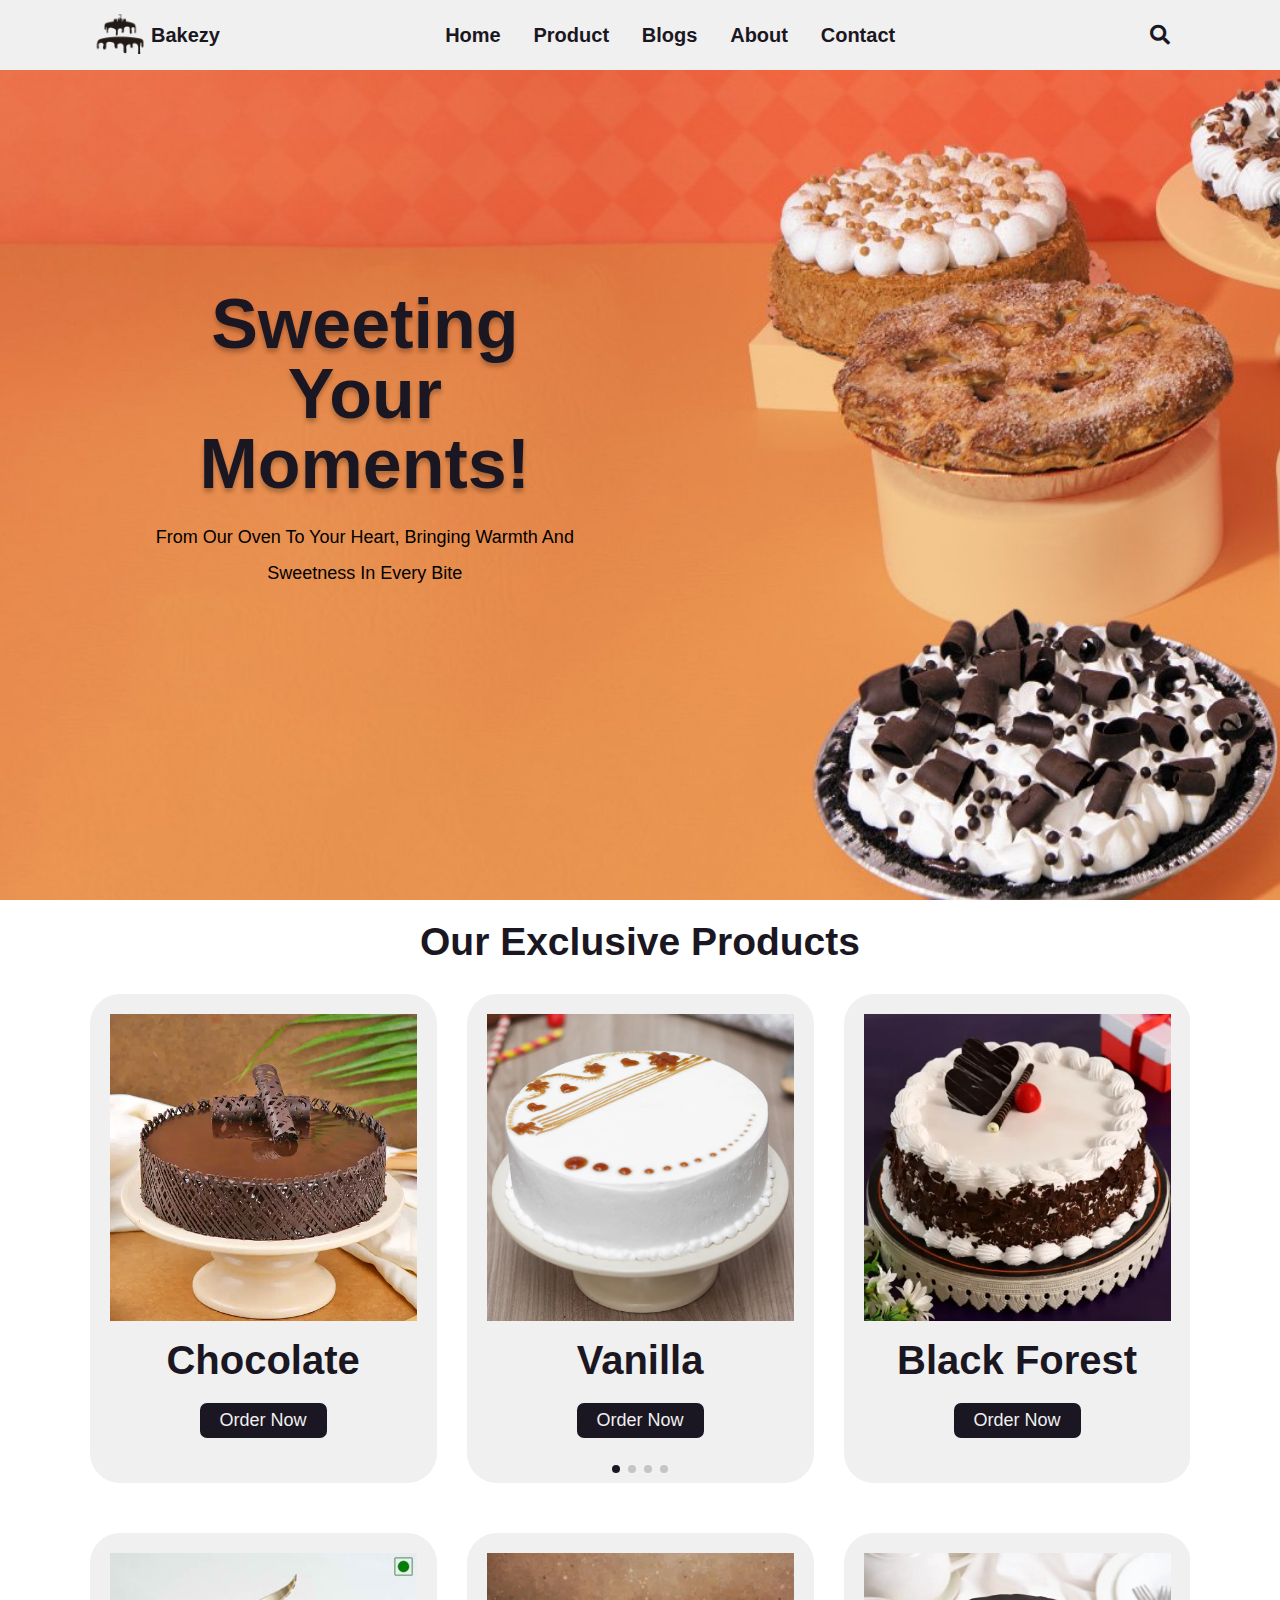
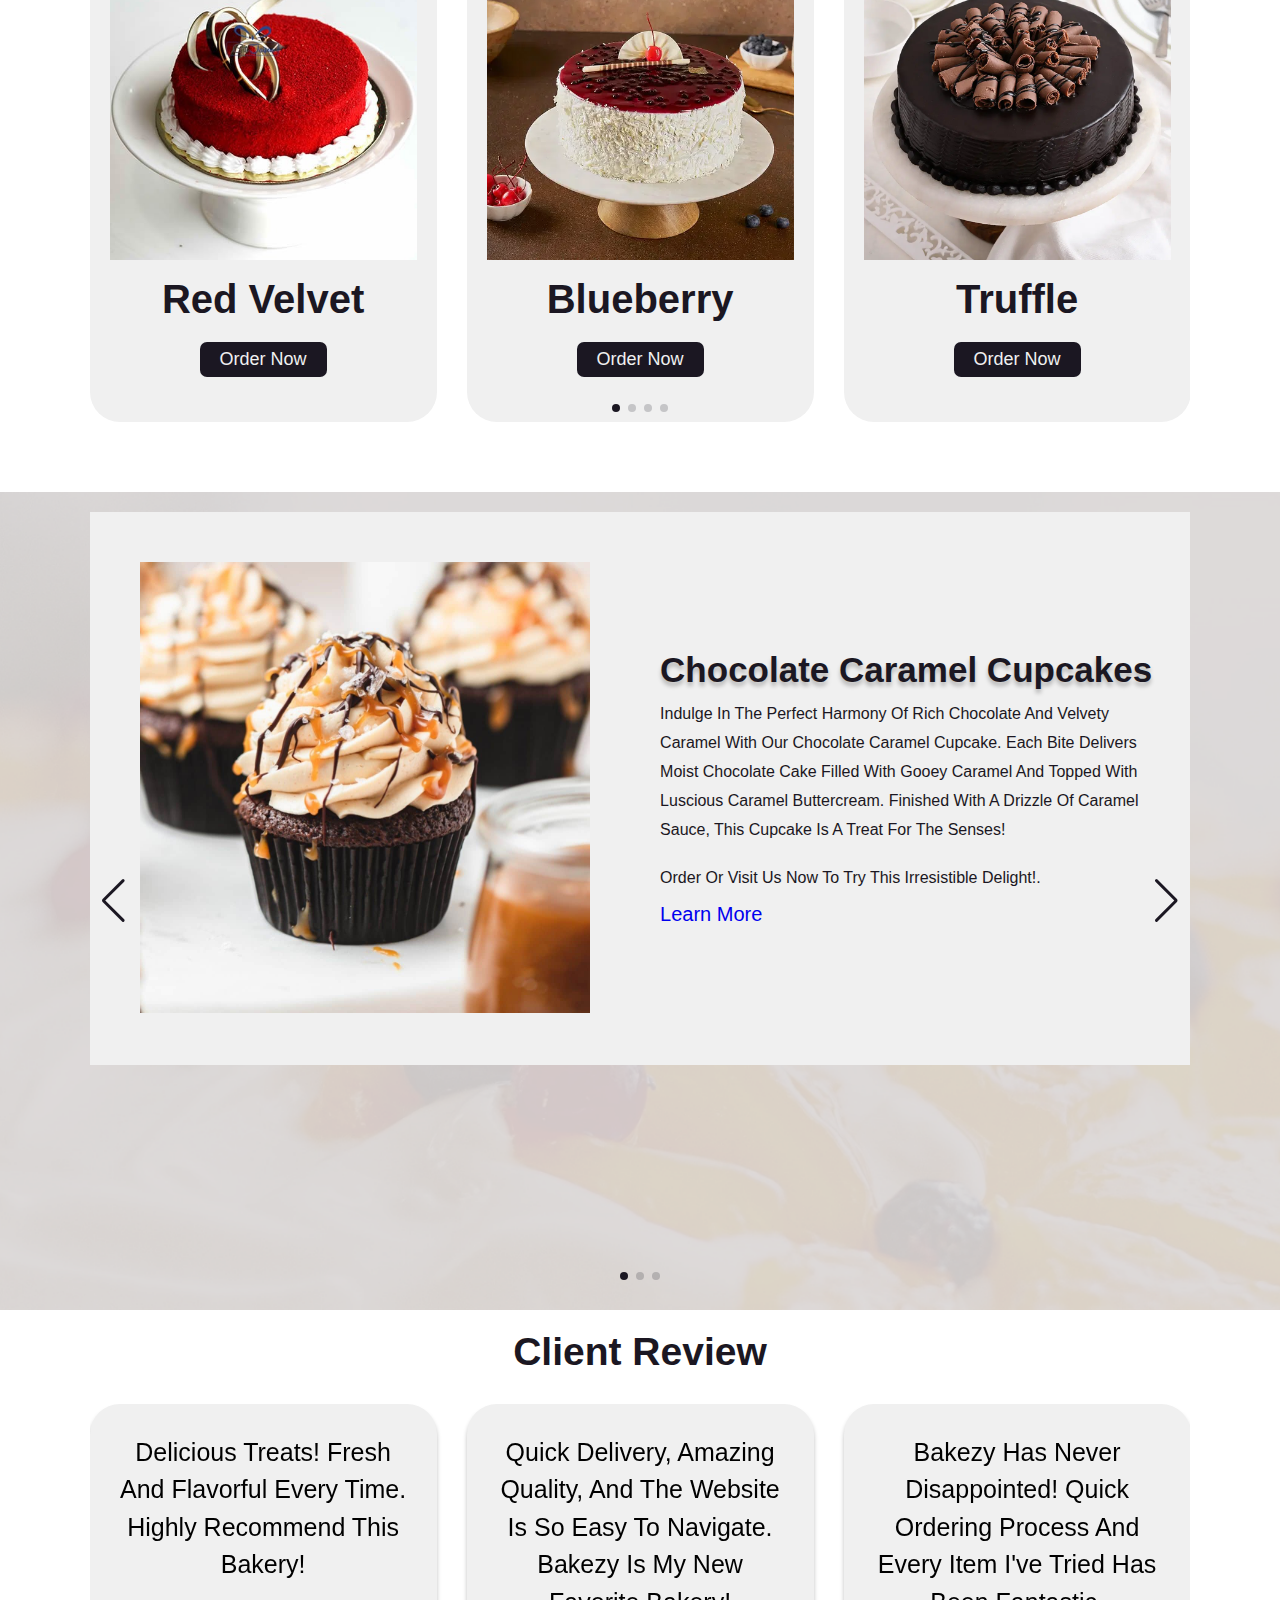
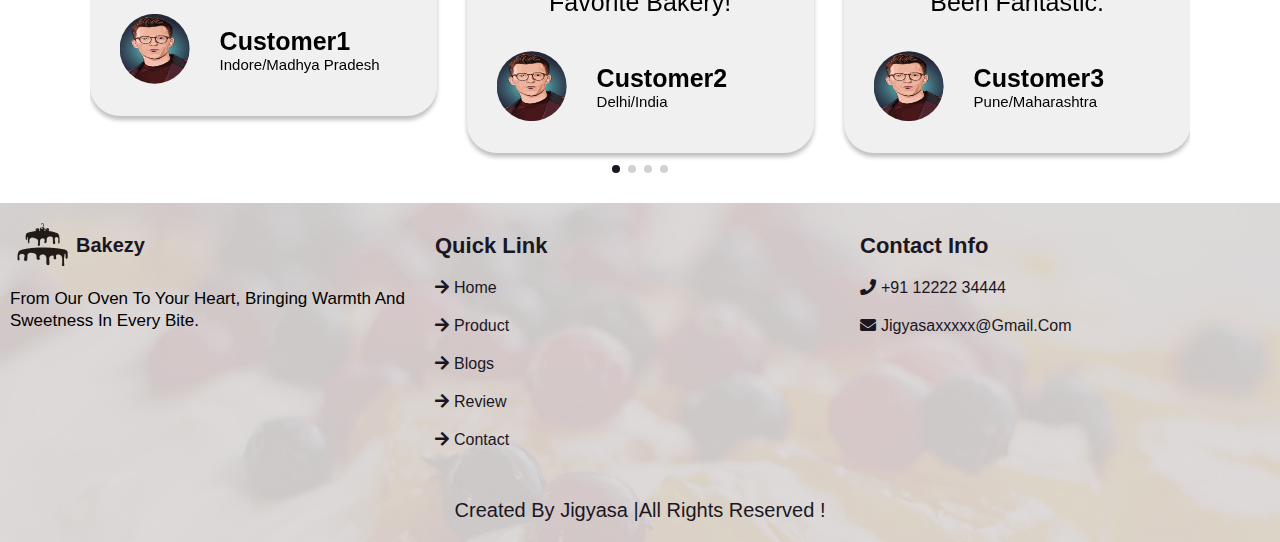
<file: index.html>
<!DOCTYPE html>
<html lang="en">

<head>
    <meta charset="UTF-8">
    <meta http-equiv="X-UA-Compatible" content="IE=edge">
    <meta name="viewport" content="width=device-width, initial-scale=1.0">
    <title>Bakezy</title>

    
    <link rel="stylesheet" href="https://unpkg.com/swiper/swiper-bundle.min.css" />

    
    <link rel="stylesheet" href="https://cdnjs.cloudflare.com/ajax/libs/font-awesome/5.15.4/css/all.min.css">
    
    <link rel="stylesheet" href="style.css">

</head>

<body>

    
    <header class="header">
        <div class="logoContent">
            <a href="#" class="logo"><img src="images/logo.png" alt=""></a>
            <h1 class="logoName">Bakezy </h1>
        </div>

        <nav class="navbar">
            <a href="#home">home</a>
            <a href="product.html">product</a>
            <a href="blog.html">blogs</a>
            <a href="about.html">about</a>
            <a href="contact.html">contact</a>
        </nav>

        <div class="icon">
            <i class="fas fa-search" id="search"></i>
            <i class="fas fa-bars" id="menu-bar"></i>
        </div>

        <div class="search">
            <input type="search" placeholder="search...">
        </div>
    </header>
    

    
    <section class="home" id="home">
        <div class="homeContent">
            <h2>Sweeting your Moments!</h2>
            <p>From our oven to your heart, bringing warmth and sweetness in every bite</p>
            
        </div>
    </section>

    

    
    <section class="product" id="product">
        <div class="heading">
            <h2>Our Exclusive Products</h2>
        </div>
        <div class="swiper product-row">
            <div class="swiper-wrapper">
                <div class="swiper-slide box">
                    <div class="img">
                        <img src="images/chocolate.webp" alt="">
                    </div>
                    <div class="product-content">
                        <h3>Chocolate</h3>
                    
                        </p>
                        <div class="orderNow">
                            <button>Order Now </button>
                        </div>
                    </div>
                </div>
                <div class="swiper-slide box">
                    <div class="img">
                        <img src="images/vanilla.webp" alt="">
                    </div>
                    <div class="product-content">
                        <h3>Vanilla</h3>
                        <p>
                        </p>
                        <div class="orderNow">
                            <button>Order Now </button>
                        </div>
                    </div>
                </div>
                <div class="swiper-slide box">
                    <div class="img">
                        <img src="images/black forest.webp" alt="">
                    </div>
                    <div class="product-content">
                        <h3>Black Forest</h3>
                        <p>
                        </p>
                        <div class="orderNow">
                            <button>Order Now </button>
                        </div>
                    </div>
                </div>
                <div class="swiper-slide box">
                    <div class="img">
                        <img src="images/butter scotch.jpg" alt="">
                    </div>
                    <div class="product-content">
                        <h3>Butterscotch</h3>
                        <p>
                        </p>
                        <div class="orderNow">
                            <button>Order Now </button>
                        </div>
                    </div>
                </div>

            </div>
            <div class="swiper-pagination"></div>
        </div>
        <div class="swiper product-row">
            <div class="swiper-wrapper">
                <div class="swiper-slide box">
                    <div class="img">
                        <img src="images/red velvet.jpeg" alt="">
                    </div>
                    <div class="product-content">
                        <h3>Red Velvet</h3>
                        <p>
                        </p>
                        <div class="orderNow">
                            <button>Order Now </button>
                        </div>
                    </div>
                </div>
                <div class="swiper-slide box">
                    <div class="img">
                        <img src="images/blueber.webp" alt="">
                    </div>
                    <div class="product-content">
                        <h3>Blueberry</h3>
                        <p>
                        </p>
                        <div class="orderNow">
                            <button>Order Now </button>
                        </div>
                    </div>
                </div>
                <div class="swiper-slide box">
                    <div class="img">
                        <img src="images/truffle.webp" alt="">
                    </div>
                    <div class="product-content">
                        <h3>Truffle</h3>
                        <p>
                        </p>
                        <div class="orderNow">
                            <button>Order Now </button>
                        </div>
                    </div>
                </div>
                <div class="swiper-slide box">
                    <div class="img">
                        <img src="images/fruitcake.webp" alt="">
                    </div>
                    <div class="product-content">
                        <h3>Fruit</h3>
                        <p>
                        </p>
                        <div class="orderNow">
                            <button>Order Now </button>
                        </div>
                    </div>
                </div>

            </div>
            <div class="swiper-pagination"></div>
        </div>
    </section>

    

    <section class="blogs" id="blogs">

        <div class=" swiper blogs-row">
            <div class="swiper-wrapper">
                <div class=" swiper-slide box">
                    <div class="img">
                        <img src="images/chocolate caramel.jpg" alt="">
                    </div>
                    <div class="content">
                        <h3>Chocolate Caramel Cupcakes </h3>
                        <p>Indulge in the perfect harmony of rich chocolate and velvety caramel with our Chocolate Caramel Cupcake. Each bite delivers moist chocolate cake filled with gooey caramel and topped with luscious caramel buttercream. Finished with a drizzle of Caramel sauce, this cupcake is a treat for the senses! </p>
                        <p>Order or Visit us now to try this irresistible delight!.</p>
                        <a href="#blogs" class="btn">learn more</a>
                    </div>
                </div>
                <div class=" swiper-slide box">
                    <div class="img">
                        <img src="images/lemon.webp" alt="">
                    </div>
                    <div class="content">
                        <h3>Lemon Lush Cake </h3>
                        <p>Bright, fresh, and irresistibly delicious, our Lemon Lush Cake is a Citrus lover's dream! This moist and fluffy cake is infused with the tangy sweetness of fresh lemons and layered with silky lemon cream. This cake strikes the ideal balance between sweet and tart. Every bite is like a burst of sunshine on your plate!</p>
                        <p>Savor the zesty magic of Lemon Lush Cake today!.</p>
                        <a href="#blogs" class="btn">learn more</a>
                    </div>
                </div>
                <div class=" swiper-slide box">
                    <div class="img">
                        <img src="images/lowerpic.jpg" alt="">
                    </div>
                    <div class="content">
                        <h3>Tiramisu Cake </h3>
                        <p>Experience the Classic elegance of our Tiramisu Cake. This dreamy dessert features layers of coffee-soaked sponge cake, rich mascarpone cream, and a dusting of cocoa powder for the perfect finish. Our Tiramisu Cake brings a touch of Italian charm to your table.</p>
                        <p>Order a slice (or a whole cake) and savor the Italian charm to your table.</p>
                        <a href="#blogs" class="btn">learn more</a>
                    </div>
                </div>
            </div>
            <div class="swiper-button-next"></div>
            <div class="swiper-button-prev"></div>
            <div class="swiper-pagination"></div>


        </div>
    </section>

    


    
    <section class="review" id="review">
        <div class="heading">
            <h2>client review</h2>
        </div>


        <div class=" swiper review-row">
            <div class="swiper-wrapper">
                <div class="swiper-slide box">
                    <div class="client-review">
                        <p>Delicious treats! Fresh and flavorful every time. Highly Recommend this Bakery!</p>
                    </div>
                    <div class="client-info">
                        <div class="img">
                            <img src="images/client1.jpg" alt="">
                        </div>
                        <div class="clientDetailed">
                            <h3>Customer1</h3>
                            <p>Indore/Madhya Pradesh</p>
                        </div>
                    </div>
                </div>
                <div class="swiper-slide box">
                    <div class="client-review">
                        <p>Quick delivery, amazing quality, and the website is so easy to navigate. Bakezy is my new favorite bakery!</p>
                    </div>
                    <div class="client-info">
                        <div class="img">
                            <img src="images/client1.jpg" alt="">
                        </div>
                        <div class="clientDetailed">
                            <h3>Customer2</h3>
                            <p>Delhi/India</p>
                        </div>
                    </div>
                </div>
                <div class="swiper-slide box">
                    <div class="client-review">
                        <p>Bakezy has never disappointed! Quick ordering process and every item I've tried has been fantastic.</p>
                    </div>
                    <div class="client-info">
                        <div class="img">
                            <img src="images/client1.jpg" alt="">
                        </div>
                        <div class="clientDetailed">
                            <h3>Customer3</h3>
                            <p>Pune/Maharashtra</p>
                        </div>
                    </div>
                </div>
                <div class="swiper-slide box">
                    <div class="client-review">
                        <p>Love Bakezy! The website is super easy to use, and the pastries are always fresh and delicious.</p>
                    </div>
                    <div class="client-info">
                        <div class="img">
                            <img src="images/client1.jpg" alt="">
                        </div>
                        <div class="clientDetailed">
                            <h3>Customer4</h3>
                            <p>Mumbai/Maharashtra</p>
                        </div>
                    </div>
                </div>
                <div class="swiper-pagination"></div>

            </div>
        </div>
    </section>
    

    <footer class="footer" id="contact">
        <div class="box-container">
            <div class="mainBox">
                <div class="content">
                    <a href="#"><img src="images/logo.png" alt=""></a>
                    <h1 class="logoName"> Bakezy </h1>
                </div>

                <p>From our oven to your heart, bringing warmth and sweetness in every bite.</p>

            </div>
            <div class="box">
                <h3>Quick link</h3>
                <a href="#"> <i class="fas fa-arrow-right"></i>Home</a>
                <a href="#"> <i class="fas fa-arrow-right"></i>product</a>
                <a href="#"> <i class="fas fa-arrow-right"></i>blogs</a>
                <a href="#"> <i class="fas fa-arrow-right"></i>review</a>
                <a href="#"> <i class="fas fa-arrow-right"></i>contact</a>

            </div>
            <div class="box">
                <h3>Contact Info</h3>
                <a href="#"> <i class="fas fa-phone"></i>+91 12222 34444</a>
                <a href="#"> <i class="fas fa-envelope"></i>jigyasaxxxxx@gmail.com</a>
                
            </div>

        </div>
        
        <div class="credit">
            created by <span>Jigyasa </span> |All Rights Reserved !
        </div>
    </footer>










    <!-- swiper js link  -->
    <script src="https://unpkg.com/swiper/swiper-bundle.min.js"></script>

    <!-- custom js file  -->
    <script src="index.js"></script>


</body>

</html>
</file>
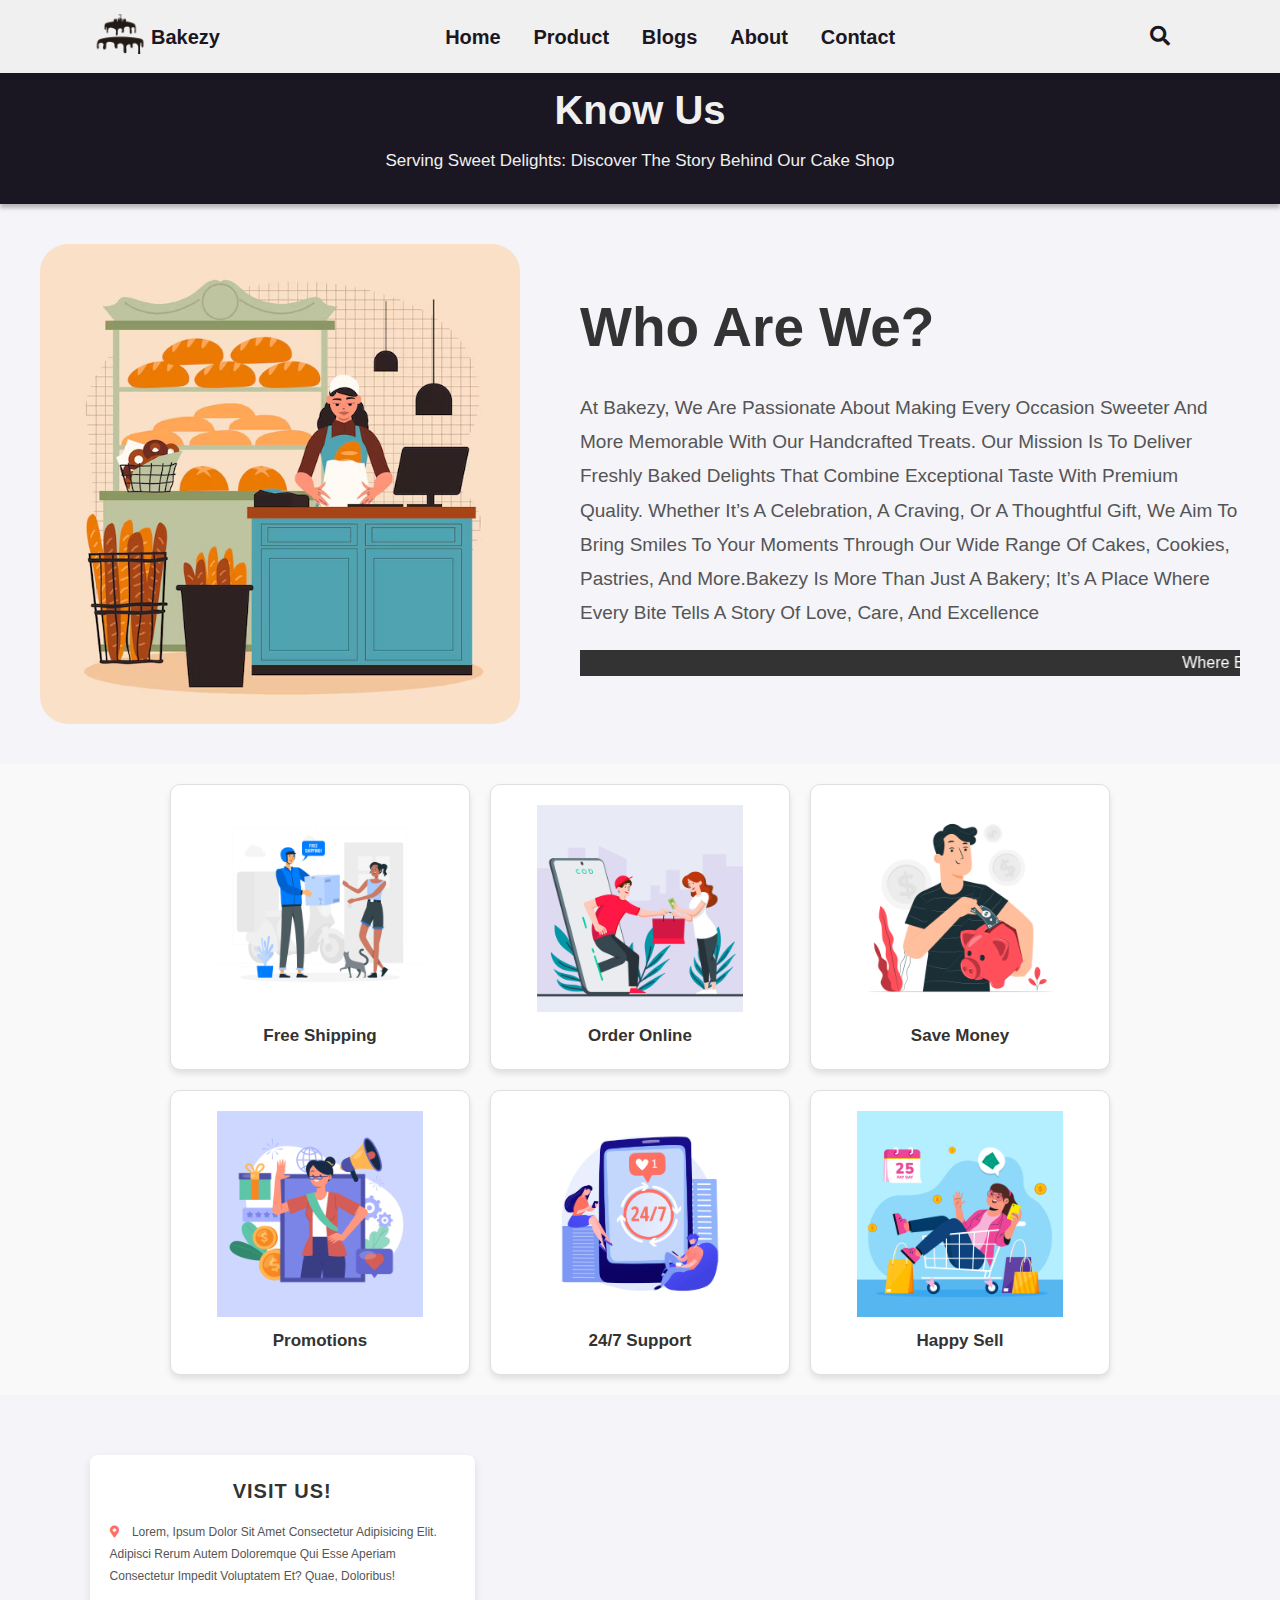
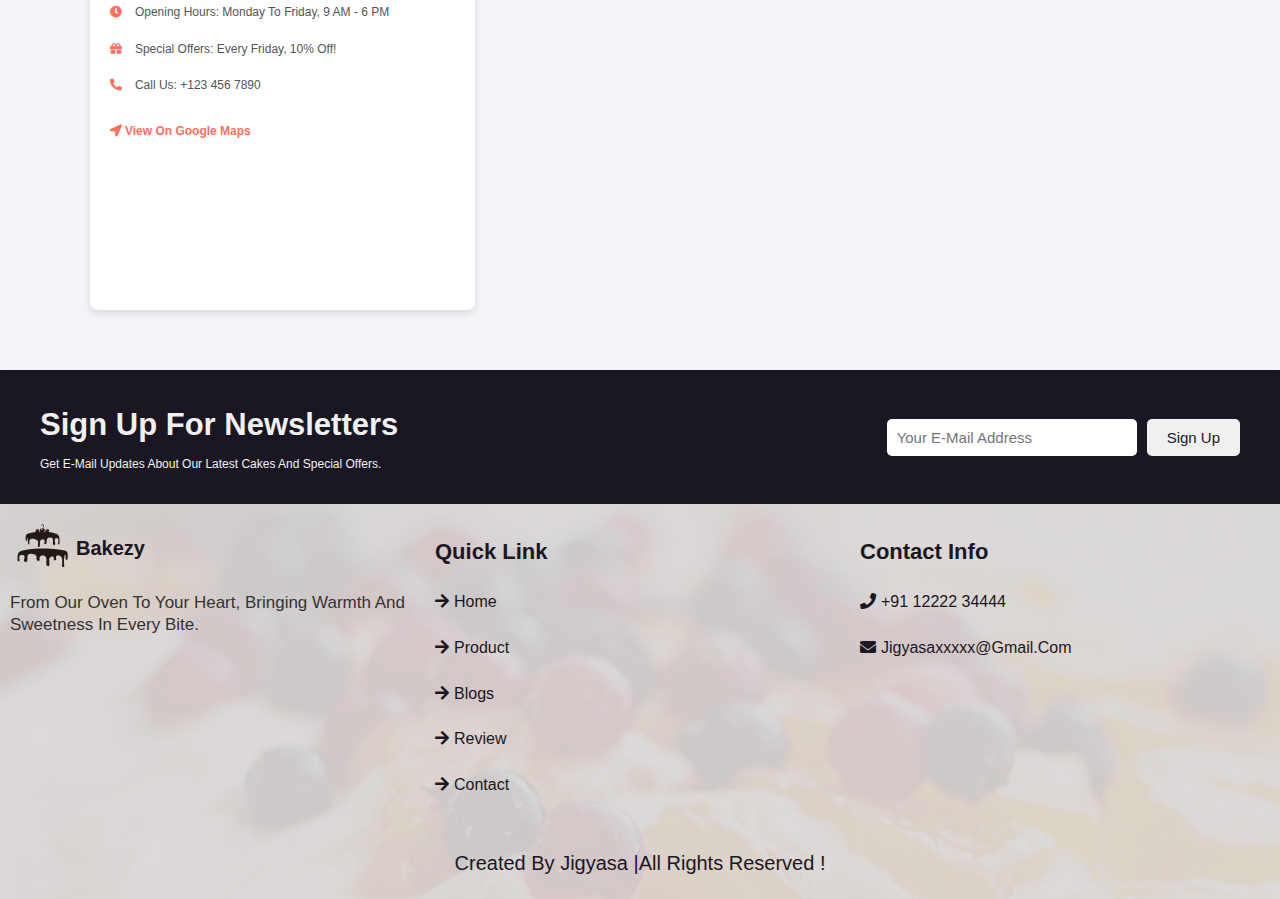
<file: about.html>
<!DOCTYPE html>
<html lang="en">
<head>
    <meta charset="UTF-8">
    <meta name="viewport" content="width=device-width, initial-scale=1.0">
    <title>Bakezy-About</title>
    <link rel="stylesheet" href="style.css">
    <link rel="stylesheet" href="https://unpkg.com/swiper/swiper-bundle.min.css" />    
    <link rel="stylesheet" href="https://cdnjs.cloudflare.com/ajax/libs/font-awesome/5.15.4/css/all.min.css">
    <link rel="stylesheet" href="https://cdnjs.cloudflare.com/ajax/libs/font-awesome/5.15.4/css/all.min.css">
    <style>
:root{
    --black: #1B1722;
    --white : #F0F0F0;
    --box-shadow: 0px 4px 4px rgba(0, 0, 0, 0.25);
}
* {
    margin: 0;
    padding: 0;
    box-sizing: border-box;

}

body {
    background-color: #f4f4f9;
    color: #333;
    line-height: 1.6;
}

/* Page Header */
#pageheader {
    background-color: var(--black);
    color: var(--white);
    text-align: center;
    padding: 30px 10px;
    box-shadow: var(--box-shadow);  
}

#pageheader h2 {
    font-size: 4rem;
    margin-bottom: 5px;
}

#pageheader p {
    font-size: 1.7rem;
}
/* General styling for the About Us section */
#aboutdiv {
    display: flex;
    justify-content: space-between;
    align-items: center;
    margin: 40px;
    flex-wrap: wrap; /* Ensure content wraps on smaller screens */
}

/* Styling for the image */
.about-img {
    width: 40%;
    border-radius: 28px;
    height: auto; /* Maintain aspect ratio of the image */
}

/* Styling for the text section */
.about-text {
    width: 55%;
    font-size: 1.9rem;
}

.about-text h1 {
    font-size: 5.5rem;
    color: #333;
    margin-bottom: 20px;
}

.about-text p {
    color: #555;
    line-height: 1.8;
}

/* Marquee styling */
marquee {
    margin-top: 20px;
    font-size: 1.9rem;
    background-color: #333;
    color: white;
    font-size: medium;
}

/* Responsive design for smaller screens */
@media (max-width: 1024px) {
    /* Adjust flex layout for tablet devices */
    #aboutdiv {
        flex-direction: column;
        align-items: center;
    }

    .about-img {
        width: 80%; /* Increase image width for better fit */
        margin-bottom: 20px; /* Add spacing between image and text */
    }

    .about-text {
        width: 90%; /* Ensure text fits properly */
        font-size: 1.6rem; /* Adjust font size for readability */
    }

    .about-text h1 {
        font-size: 3.5rem; /* Scale down heading size */
    }

    .about-text p {
        font-size: 1.3rem; /* Make paragraph text smaller on smaller screens */
    }

    marquee {
        font-size: 1.5rem; /* Adjust marquee text size for smaller screens */
    }
}

@media (max-width: 768px) {
    /* Further adjustments for smaller screens */
    .about-text h1 {
        font-size: 2.8rem; /* Scale down heading size even more */
    }

    .about-text p {
        font-size: 1.1rem; /* Further reduce paragraph font size */
    }

    marquee {
        font-size: 1.3rem; /* Smaller font size for scrolling text */
    }
}

@media (max-width: 480px) {
    /* Mobile-specific adjustments */
    #aboutdiv {
        margin: 20px; /* Reduce margin for mobile devices */
    }

    .about-img {
        width: 90%; /* Image takes more width on small screens */
    }

    .about-text {
        width: 100%; /* Ensure text takes full width */
        font-size: 1.7rem; /* Further reduce text size for mobile */
    }

    .about-text h1 {
        font-size: 2.5rem; /* Adjust heading size for mobile */
    }

    .about-text p {
        font-size: 1rem; /* Further reduce paragraph font size */
    }

    marquee {
        font-size: 1.7rem; /* Small text size for marquee */
    }
}


/* General Styles */
* {
    margin: 0;
    padding: 0;
    box-sizing: border-box;
    font-family: 'Arial', sans-serif;
}

/* General Styles */
* {
    margin: 0;
    padding: 0;
    box-sizing: border-box;
    font-family: 'Arial', sans-serif;
}

/* Google Map Section */
#map-section {
    display: flex;
    justify-content: space-between;
    margin: 40px 0;
    gap: 20px;
}

/* Shop Address Styling */
#shop-address {
    width: 35%;
    padding: 20px;
    background-color: white;
    border-radius: 8px;
    box-shadow: 0 4px 8px rgba(0, 0, 0, 0.1);
    transition: all 0.3s ease-in-out;
}

#shop-address h3 {
    font-size: 2rem;
    color: #333;
    margin-bottom: 15px;
    font-weight: 600;
    text-transform: uppercase;
    letter-spacing: 1px;
    text-align: center;
}

#shop-address p {
    font-size: 1.2rem;
    color: #555;
    line-height: 1.8;
    margin-bottom: 15px;
}

#shop-address p i {
    margin-right: 10px;
    color: #ff6f61;
}

#shop-address a {
    font-size: 1.2rem;
    color: #ff6f61;
    text-decoration: none;
    font-weight: 600;
    display: inline-block;
    margin-top: 10px;
}

#shop-address a:hover {
    text-decoration: underline;
}

/* Hover Effect */
#shop-address:hover {
    transform: translateY(-5px);
    box-shadow: 0 6px 15px rgba(0, 0, 0, 0.2);
}

/* Google Map Styling */
#google-map {
    width: 60%;
    border-radius: 8px;
}

#google-map iframe {
    width: 100%;
    height: 450px;
    border-radius: 8px;
}

/* Responsive Design */

/* For Tablets and Smaller Devices */
@media (max-width: 1024px) {
    /* Adjust layout for map and address section */
    #map-section {
        flex-direction: column;
        align-items: center;
    }

    #shop-address {
        width: 80%;
        margin-bottom: 20px;
    }

    #google-map {
        width: 80%;
    }

    /* Adjust text sizes */
    #shop-address h3 {
        font-size: 1.8rem;
    }

    #shop-address p {
        font-size: 1.1rem;
    }

    #google-map iframe {
        height: 400px; /* Reduce map height */
    }
}

/* For Smaller Mobile Devices */
@media (max-width: 768px) {
    #map-section {
        margin: 20px 0;
    }

    #shop-address {
        width: 90%;
        padding: 15px;
    }

    #google-map {
        width: 90%;
    }

    #shop-address h3 {
        font-size: 1.6rem;
    }

    #shop-address p {
        font-size: 1rem;
    }

    #google-map iframe {
        height: 350px;
    }
}

/* For Very Small Mobile Devices */
@media (max-width: 480px) {
    #shop-address {
        width: 100%;
        padding: 10px;
    }

    #google-map {
        width: 100%;
    }

    #shop-address h3 {
        font-size: 1.5rem;
    }

    #shop-address p {
        font-size: 0.9rem;
    }

    #google-map iframe {
        height: 300px;
    }
}

/* Newsletter Section */
#newslater {
    background-color: var(--black);
    color: var(--white);
    display: flex;
    justify-content: space-between;
    padding: 30px 40px;
    align-items: center;
    box-shadow: var(--box-shadow);
}

#newslater .newstxt h4 {
    font-size: 3.1rem;
    font-weight: bold;
}

#newslater .newstxt p {
    font-size: 1.2rem;
    margin-top: 5px;
}

#newslater .form {
    display: flex;
    align-items: center;
    gap: 10px;
}

#newslater .form input {
    padding: 10px;
    border-radius: 5px;
    border: none;
    outline: none;
    font-size: 1.5rem;
    width: 250px;
}

#newslater .form button {
    padding: 10px 20px;
    background-color: var(--white);
    color: var(--black);
    border: none;
    border-radius: 5px;
    font-size: 1.5rem;
    cursor: pointer;
    transition: background-color 0.3s ease;
}

#newslater .form button:hover {
    background-color: #ddd;
}

/* Responsive Design */

/* For Tablets and Smaller Devices */
@media (max-width: 1024px) {
    /* Adjust layout for map and address section */
    
    #newslater {
        flex-direction: column;
        align-items: center;
        padding: 20px;
    }

    #newslater .newstxt h4 {
        font-size: 2.5rem;
    
    }

    #newslater .form input {
        width: 200px;
    }

    #newslater .form button {
        font-size: 1.3rem;
    }
    #newslater .newstxt p {
        font-size: 1.1rem;
        padding-bottom: 15.8px;}
    /* Adjust the newsletter section for smaller screens */
@media (max-width: 768px) {
    #newslater {
        padding: 15px;
        flex-direction: column;
        align-items: center;
    }

    #newslater .newstxt h4 {
        font-size: 2.4rem;
    }
    #newslater .newstxt p {
        font-size: 1.2rem;
        padding-bottom: 15.8px;
    }
    #newslater .form input {
        width: 200px;
    }

    #newslater .form button {
        font-size: 1.5rem;
        width: 180px;
    }
}
}
/* For Very Small Mobile Devices */
@media (max-width: 480px) {
    
    #newslater .newstxt h4 {
        font-size: 1.8rem;
    }
    #newslater .newstxt p {
        font-size: 1.1rem;
        padding-bottom: 15.8px;
    }
    #newslater .form input {
        width: 180px;
        font-size: 1.2rem;
    }

    #newslater .form button {
        font-size: 1rem;
        width: 150px;
    }
}

/* General Section Styling */
#feature {
    display: flex;
    flex-direction: column;
    justify-content: center;
    align-items: center;
    padding: 20px;
    background-color: #f9f9f9;
    gap: 20px;
    overflow-x: hidden;
    box-sizing: border-box;
}

/* Responsive Containers */
.fr1, .fr2 {
    display: flex;
    justify-content: center;
    flex-wrap: wrap;
    gap: 20px;
    width: 100%;
    box-sizing: border-box;
}

/* Feature Box Styling */
.featurebox {
    display: flex;
    flex-direction: column;
    align-items: center;
    justify-content: center;
    background-color: #fff;
    border: 1px solid #e0e0e0;
    border-radius: 10px;
    box-shadow: 0 4px 6px rgba(0, 0, 0, 0.1);
    padding: 20px;
    width: 100%; /* Full width on mobile */
    max-width: 300px; /* Standard max width for larger screens */
    text-align: center;
    box-sizing: border-box;
    transition: transform 0.3s ease, box-shadow 0.3s ease;
}

.featurebox:hover {
    transform: translateY(-5px);
    box-shadow: 0 6px 10px rgba(0, 0, 0, 0.15);
}

/* Image Styling */
.fsimg {
    width: 80%;
    height: auto;
    margin-bottom: 10px;
}

/* Text */
.featurebox h4 {
    font-size: 1.7rem;
    font-weight: 600;
    color: #333;
    margin: 0;
}

/* Responsive Styling */
@media (max-width: 1024px) { /* Tablets */
    .fr1, .fr2 {
        flex-direction: row; /* Two in a line */
        justify-content: space-evenly;
    }
    .featurebox {
        width: 45%; /* Two boxes per row with gap */
    }
}

@media (max-width: 768px) { /* Small tablets and large phones */
    .fr1, .fr2 {
        flex-direction: column; /* Stack vertically */
        align-items: center;
    }
    .featurebox {
        width: 90%; /* Fit smaller screens */
    }
}

@media (max-width: 480px) { /* Mobile Phones */
    #feature {
        padding: 10px;
    }
    .featurebox h4 {
        font-size: 1rem;
    }
}
    </style>
</head>
<body>
    <header class="header">
        <div class="logoContent">
            <a href="#" class="logo"><img src="images/logo.png" alt=""></a>
            <h1 class="logoName">Bakezy </h1>
        </div>
        <nav class="navbar">
            <a href="index.html">home</a>
            <a href="product.html">product</a>
            <a href="blog.html">blogs</a>
            <a href="#">about</a>
            <a href="contact.html">contact</a>
        </nav>
        <div class="icon">
            <i class="fas fa-search" id="search"></i>
            <i class="fas fa-bars" id="menu-bar"></i>
        </div>
        <div class="search">
            <input type="search" placeholder="search...">
        </div>
    </header>
    <br><br><br>
    <main>
        <!-- Page Header Section -->
        <section id="pageheader" class="aboutheader">
            <h2>Know Us</h2>
            <p>Serving Sweet Delights: Discover the Story Behind Our Cake Shop</p>
        </section>
    
        <!-- About Us Section -->
        <div id="aboutdiv" class="section-p1">
            <img src="images/about us.avif" alt="About Us Image" class="about-img" />
            <div class="about-text">
                <h1>Who are we?</h1>
                <p>At Bakezy, we are passionate about making every occasion sweeter and more memorable with our handcrafted treats. Our mission is to deliver freshly baked delights that combine exceptional taste with premium quality. Whether it’s a celebration, a craving, or a thoughtful gift, we aim to bring smiles to your moments through our wide range of cakes, cookies, pastries, and more.Bakezy is more than just a bakery; it’s a place where every bite tells a story of love, care, and excellence</p>
            
    
                <marquee behavior="" direction="">Where Every Slice is a Sweet Delight ~ Welcome to Bakezy</marquee>
            </div>
        </div>
    
        <!-- Features Section -->
        <section id="feature" class="section-p2">
            <div class="fr1">
                <div class="featurebox">
                    <img src="images/4002764.jpg" alt="Free Shipping" class="fsimg" />
                    <h4>Free Shipping</h4>
                </div>
                <div class="featurebox">
                    <img src="images/4676729.jpg" alt="Order Online" class="fsimg" />
                    <h4>Order Online</h4>
                </div>
                <div class="featurebox">
                    <img src="images/3567810.jpg" alt="Save Money" class="fsimg" />
                    <h4>Save Money</h4>
                </div>
            </div>
            <div class="fr2">
                 <div class="featurebox">
                     <img src="images/6914328.jpg" alt="Promotions" class="fsimg" />
                     <h4>Promotions</h4>
                 </div>
                 <div class="featurebox">
                     <img src="images/20944426.jpg" alt="24/7 Support" class="fsimg" />
                     <h4>24/7 Support</h4>
                 </div>
                 <div class="featurebox">
                     <img src="images/10144194.jpg" alt="Happy Sell" class="fsimg" />
                     <h4>Happy Sell</h4>
                 </div>
            </div>
        </section>
        
    
        
    
    
        
        <section id="map-section">
            <div id="shop-address">
                <h3>Visit Us!</h3>
                <p><i class="fas fa-map-marker-alt"></i> Lorem, ipsum dolor sit amet consectetur adipisicing elit. Adipisci rerum autem doloremque qui esse aperiam consectetur impedit voluptatem et? Quae, doloribus!</p>
                <p><i class="fas fa-clock"></i> Opening Hours: Monday to Friday, 9 AM - 6 PM</p>
                <p><i class="fas fa-gift"></i> Special Offers: Every Friday, 10% off!</p>
                <p><i class="fas fa-phone-alt"></i> Call Us: +123 456 7890</p>
                <a href="https://www.google.com/maps" target="_blank"><i class="fas fa-location-arrow"></i> View on Google Maps</a>
            </div>
            <div id="google-map">
                <iframe 
    src="https://www.google.com/maps/embed?pb=!1m18!1m12!1m3!1d34335.24189844416!2d77.10259326076123!3d28.749857032213682!2m3!1f0!2f0!3f0!3m2!1i1024!2i768!4f13.1!3m3!1m2!1s0x390d1db9c545799f%3A0xd22d8597e9e9ed7a!2sRohini%2C%20Delhi%2C%20India!5e0!3m2!1sen!2sus!4v1702936959237!5m2!1sen!2sus" 
    width="600" height="450" style="border:0;" allowfullscreen="" loading="lazy"></iframe>

                
            </div>
        </section>

        <!-- Newsletter Section -->
        <section id="newslater">
            <div class="newstxt">
                <h4>Sign up for Newsletters</h4>
                <p>Get E-mail updates about our latest cakes and special offers.</p>
            </div>
            <div class="form">
                <input type="text" placeholder="Your E-mail Address" />
                <button>Sign Up</button>
            </div>
        </section>
    </main>
    
    <footer class="footer" id="contact">
        <div class="box-container">
            <div class="mainBox">
                <div class="content">
                    <a href="#"><img src="images/logo.png" alt=""></a>
                    <h1 class="logoName"> Bakezy </h1>
                </div>
                <p>From our oven to your heart, bringing warmth and sweetness in every bite.</p>
            </div>
            <div class="box">
                <h3>Quick link</h3>
                <a href="#"> <i class="fas fa-arrow-right"></i>Home</a>
                <a href="#"> <i class="fas fa-arrow-right"></i>product</a>
                <a href="#"> <i class="fas fa-arrow-right"></i>blogs</a>
                <a href="#"> <i class="fas fa-arrow-right"></i>review</a>
                <a href="#"> <i class="fas fa-arrow-right"></i>contact</a>
            </div>
            <div class="box">
                <h3>Contact Info</h3>
                <a href="#"> <i class="fas fa-phone"></i>+91 12222 34444</a>
                <a href="#"> <i class="fas fa-envelope"></i>jigyasaxxxxx@gmail.com</a>
                
            </div>
        </div>
        <div class="credit">
            created by <span>Jigyasa</span> |All Rights Reserved !
        </div>
    </footer>
    
    <!-- custom js file  -->
    <script src="index.js"></script>
</body>
</html>
</file>
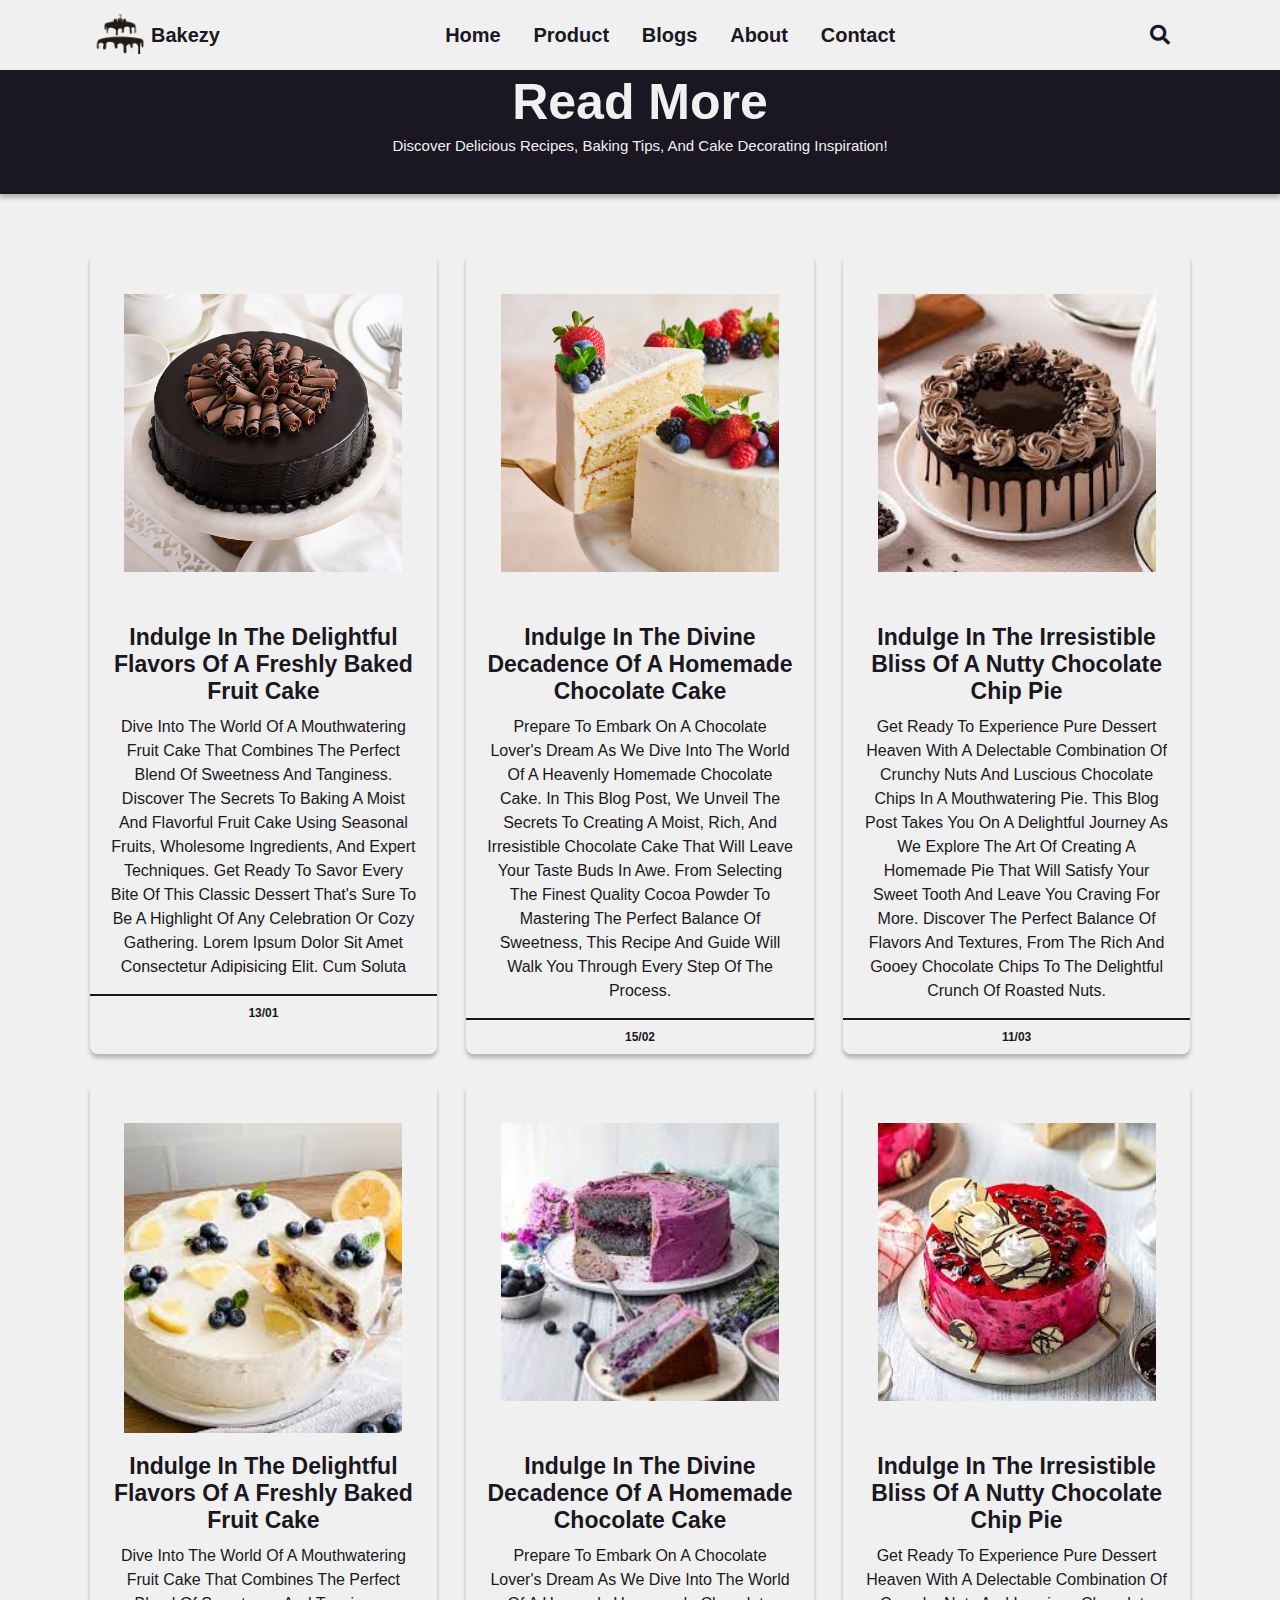
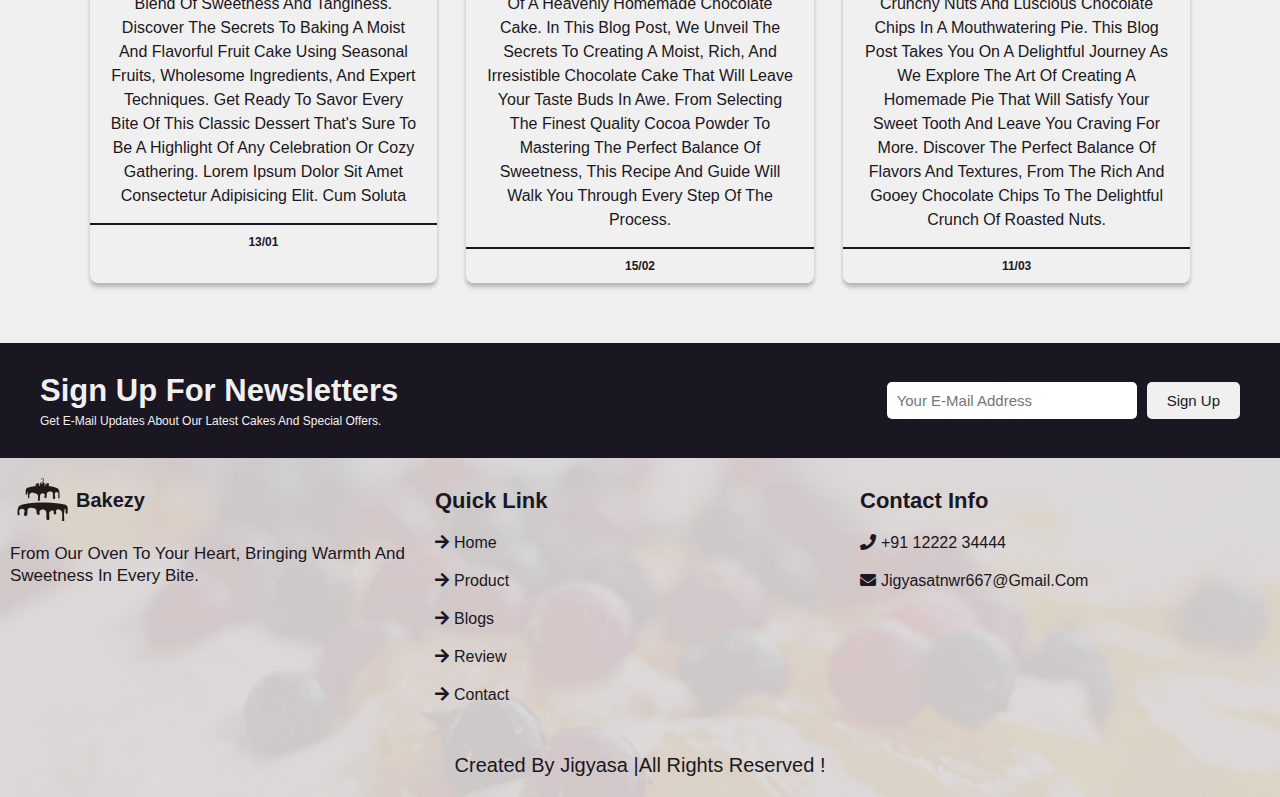
<file: blog.html>
<!DOCTYPE html>
<html lang="en">
<head>
    <meta charset="UTF-8">
    <meta name="viewport" content="width=device-width, initial-scale=1.0">
    <title>Bakezy-Blog</title>
    <link rel="stylesheet" href="style.css">
    <link rel="stylesheet" href="https://unpkg.com/swiper/swiper-bundle.min.css" />    
    <link rel="stylesheet" href="https://cdnjs.cloudflare.com/ajax/libs/font-awesome/5.15.4/css/all.min.css">
    <style>
:root {
  --black: #1B1722;
  --white: #F0F0F0;
  --box-shadow: 0px 4px 4px rgba(0, 0, 0, 0.25);
}

*{
    font-family: 'Quicksand', sans-serif;
    margin: 0; padding: 0;
    box-sizing: border-box;
    outline: none;
    border: none;
    text-decoration: none;
    text-transform: capitalize;
    transition: .2s linear;
}

body {
  background-color: var(--white);
  color: var(--black);
}

#pageheader {
  background-color: var(--black);
  color: var(--white);
  text-align: center;
  padding: 40px 20px;
  box-shadow: var(--box-shadow);
}

#pageheader h2 {
  font-size: 5rem;
  margin-bottom: 6px;
}

#pageheader p {
  font-size: 1.5rem;
}
/*main section stying */
#blog {
  display: flex;
  flex-wrap: wrap;
  gap: 29px;
  justify-content: center;
  margin: 40px 0;
}

.blogbox {
  background-color: var(--white);
  width: calc((100% - 58px) / 3); /* 3 items per row with 29px gap */
  max-width: 400px; /* Limit the width */
  border-radius: 8px;
  box-shadow: var(--box-shadow);
  overflow: hidden;
  text-align: center;
  transition: transform 0.3s ease-in-out;
}

.blogbox:hover {
  transform: scale(1.05);
}

.blogimg {
  width: 100%;
  height: 350px;
  overflow: hidden; 
  padding-top: 40px;
}

.blogimg img {
  width: 80%;
  object-fit: cover; 
}

.blogdets {
  padding: 20px;
}

.blogdets h4 {
  font-size: 2.3rem;
  font-weight: bold;
  margin-bottom: 10px;
}

.blogdets p {
  font-size: 1.6rem;
  line-height: 1.5;
}

#blog h1 {
  font-size: 1.2rem;
  color: var(--black);
  background-color: var(--white);
  padding: 10px;
  border-top: 2px solid var(--black);
  margin-top: -5px;
}

/* Responsive Adjustments */
@media screen and (max-width: 1200px) {
  .blogbox {
    width: calc((100% - 29px) / 2); /* 2 per row */
  }
}

@media screen and (max-width: 768px) {
  .blogbox {
    width: 100%; /* 1 per row */
  }
}



#newslater {
  background-color: var(--black);
  color: var(--white);
  display: flex;
  justify-content: space-between;
  padding: 30px 40px;
  align-items: center;
  box-shadow: var(--box-shadow);
  
}

#newslater .newstxt h4 {
  font-size: 3.1rem;
  font-weight: bold;
}

#newslater .newstxt p {
  font-size: 1.2rem;
  margin-top: 5px;
}

#newslater .form {
  display: flex;
  align-items: center;
  gap: 10px;
}

#newslater .form input {
  padding: 10px;
  border-radius: 5px;
  border: none;
  outline: none;
  font-size: 1.5rem;
  width: 250px;
}

#newslater .form button {
  padding: 10px 20px;
  background-color: var(--white);
  color: var(--black);
  border: none;
  border-radius: 5px;
  font-size: 1.5rem;
  cursor: pointer;
  transition: background-color 0.3s ease;
}

#newslater .form button:hover {
  background-color: #ddd;
}
/* For Tablets and Smaller Devices */
@media (max-width: 1024px) {
    /* Adjust layout for map and address section */
    
    #newslater {
        flex-direction: column;
        align-items: center;
        padding: 20px;
    }

    #newslater .newstxt h4 {
        font-size: 2.5rem;
    
    }

    #newslater .form input {
        width: 200px;
    }

    #newslater .form button {
        font-size: 1.3rem;
    }
    #newslater .newstxt p {
        font-size: 1.1rem;
        padding-bottom: 15.8px;}
    /* Adjust the newsletter section for smaller screens */
@media (max-width: 768px) {
    #newslater {
        padding: 15px;
        flex-direction: column;
        align-items: center;
    }

    #newslater .newstxt h4 {
        font-size: 2.4rem;
    }
    #newslater .newstxt p {
        font-size: 1.2rem;
        padding-bottom: 15.8px;
    }
    #newslater .form input {
        width: 200px;
    }

    #newslater .form button {
        font-size: 1.5rem;
        width: 180px;
    }
}
}
/* For Very Small Mobile Devices */
@media (max-width: 480px) {
    
    #newslater .newstxt h4 {
        font-size: 1.8rem;
    }
    #newslater .newstxt p {
        font-size: 1.1rem;
        padding-bottom: 15.8px;
    }
    #newslater .form input {
        width: 180px;
        font-size: 1.2rem;
    }

    #newslater .form button {
        font-size: 1rem;
        width: 150px;
    }
}

    </style>
</head>
<body>
    <header class="header">
        <div class="logoContent">
            <a href="#" class="logo"><img src="images/logo.png" alt=""></a>
            <h1 class="logoName">Bakezy </h1>
        </div>
        <nav class="navbar">
            <a href="index.html">home</a>
            <a href="product.html">product</a>
            <a href="#blog">blogs</a>
            <a href="about.html">about</a>
            <a href="contact.html">contact</a>
        </nav>
        <div class="icon">
            <i class="fas fa-search" id="search"></i>
            <i class="fas fa-bars" id="menu-bar"></i>
        </div>
        <div class="search">
            <input type="search" placeholder="search...">
        </div>
    </header>
    <br><br><br>
    <section id="pageheader" class="blogheader">
        <h2>Read more</h2>
        <p>
          Discover Delicious Recipes, Baking Tips, and Cake Decorating
          Inspiration!
        </p>
      </section>
  
      <section id="blog">
        <div class="blogbox">
          <div class="blogimg">
            <img src="images/truffle.webp" alt="" />
          </div>
  
          <div class="blogdets">
            <h4>
              Indulge in the Delightful Flavors of a Freshly Baked Fruit Cake
            </h4>
            <p>
              Dive into the world of a mouthwatering fruit cake that combines the
              perfect blend of sweetness and tanginess. Discover the secrets to
              baking a moist and flavorful fruit cake using seasonal fruits,
              wholesome ingredients, and expert techniques. Get ready to savor
              every bite of this classic dessert that's sure to be a highlight of
              any celebration or cozy gathering. Lorem ipsum dolor sit amet consectetur adipisicing elit. Cum soluta 
            </p>
          </div>
          <h1>13/01</h1>
        </div>
        <div class="blogbox">
          <div class="blogimg">
            <img src="images/vanillacake.jpg" alt="" />
          </div>
  
          <div class="blogdets">
            <h4>Indulge in the Divine Decadence of a Homemade Chocolate Cake</h4>
            <p>
              Prepare to embark on a chocolate lover's dream as we dive into the
              world of a heavenly homemade chocolate cake. In this blog post, we
              unveil the secrets to creating a moist, rich, and irresistible
              chocolate cake that will leave your taste buds in awe. From
              selecting the finest quality cocoa powder to mastering the perfect
              balance of sweetness, this recipe and guide will walk you through
              every step of the process.
            </p>
          </div>
          <h1>15/02</h1>
        </div>
        <div class="blogbox">
          <div class="blogimg">
            <img src="images/choco.jpg" alt="" />
          </div>
  
          <div class="blogdets">
            <h4>
              Indulge in the Irresistible Bliss of a Nutty Chocolate Chip Pie
            </h4>
            <p>
              Get ready to experience pure dessert heaven with a delectable
              combination of crunchy nuts and luscious chocolate chips in a
              mouthwatering pie. This blog post takes you on a delightful journey
              as we explore the art of creating a homemade pie that will satisfy
              your sweet tooth and leave you craving for more. Discover the
              perfect balance of flavors and textures, from the rich and gooey
              chocolate chips to the delightful crunch of roasted nuts.
            </p>
          </div>
          <h1>11/03</h1>
        </div>
        <div class="blogbox">
          <div class="blogimg">
            <img src="images/bluee.jpg" alt="" />
          </div>
          <div class="blogdets">
            <h4>
              Indulge in the Delightful Flavors of a Freshly Baked Fruit Cake
            </h4>
            <p>
              Dive into the world of a mouthwatering fruit cake that combines the
              perfect blend of sweetness and tanginess. Discover the secrets to
              baking a moist and flavorful fruit cake using seasonal fruits,
              wholesome ingredients, and expert techniques. Get ready to savor
              every bite of this classic dessert that's sure to be a highlight of
              any celebration or cozy gathering. Lorem ipsum dolor sit amet consectetur adipisicing elit. Cum soluta 
            </p>
          </div>
          <h1>13/01</h1>
        </div>
        <div class="blogbox">
          <div class="blogimg">
            <img src="images/blueberryy.jpg" alt="" />
          </div>
  
          <div class="blogdets">
            <h4>Indulge in the Divine Decadence of a Homemade Chocolate Cake</h4>
            <p>
              Prepare to embark on a chocolate lover's dream as we dive into the
              world of a heavenly homemade chocolate cake. In this blog post, we
              unveil the secrets to creating a moist, rich, and irresistible
              chocolate cake that will leave your taste buds in awe. From
              selecting the finest quality cocoa powder to mastering the perfect
              balance of sweetness, this recipe and guide will walk you through
              every step of the process.
            </p>
          </div>
          <h1>15/02</h1>
        </div>
        <div class="blogbox">
          <div class="blogimg">
            <img src="images/bluefinal.jpg" alt="" />
          </div>
  
          <div class="blogdets">
            <h4>
              Indulge in the Irresistible Bliss of a Nutty Chocolate Chip Pie
            </h4>
            <p>
              Get ready to experience pure dessert heaven with a delectable
              combination of crunchy nuts and luscious chocolate chips in a
              mouthwatering pie. This blog post takes you on a delightful journey
              as we explore the art of creating a homemade pie that will satisfy
              your sweet tooth and leave you craving for more. Discover the
              perfect balance of flavors and textures, from the rich and gooey
              chocolate chips to the delightful crunch of roasted nuts.
            </p>
          </div>
          <h1>11/03</h1>
        </div>
      
      </section>
  
      <section id="newslater">
        <div class="newstxt">
          <h4>Sign up for Newsletters</h4>
          <p>Get E-mail updates about our latest cakes and special offers.</p>
        </div>
        <div class="form">
          <input type="text" placeholder="Your E-mail Address" />
          <button>Sign Up</button>
        </div>
      </section>

    
    <footer class="footer" id="contact">
        <div class="box-container">
            <div class="mainBox">
                <div class="content">
                    <a href="#"><img src="images/logo.png" alt=""></a>
                    <h1 class="logoName"> Bakezy </h1>
                </div>
                <p>From our oven to your heart, bringing warmth and sweetness in every bite.</p>
            </div>
            <div class="box">
                <h3>Quick link</h3>
                <a href="#"> <i class="fas fa-arrow-right"></i>Home</a>
                <a href="#"> <i class="fas fa-arrow-right"></i>product</a>
                <a href="#"> <i class="fas fa-arrow-right"></i>blogs</a>
                <a href="#"> <i class="fas fa-arrow-right"></i>review</a>
                <a href="#"> <i class="fas fa-arrow-right"></i>contact</a>
            </div>
            <div class="box">
                <h3>Contact Info</h3>
                <a href="#"> <i class="fas fa-phone"></i>+91 12222 34444</a>
                <a href="#"> <i class="fas fa-envelope"></i>jigyasatnwr667@gmail.com</a>
                
            </div>
        </div>
        <div class="credit">
            created by <span>Jigyasa</span> |All Rights Reserved !
        </div>
    </footer>
    <!-- swiper js link  -->
    <script src="https://unpkg.com/swiper/swiper-bundle.min.js"></script>
    <!-- custom js file  -->
    <script src="index.js"></script>
</body>
</html>
</file>
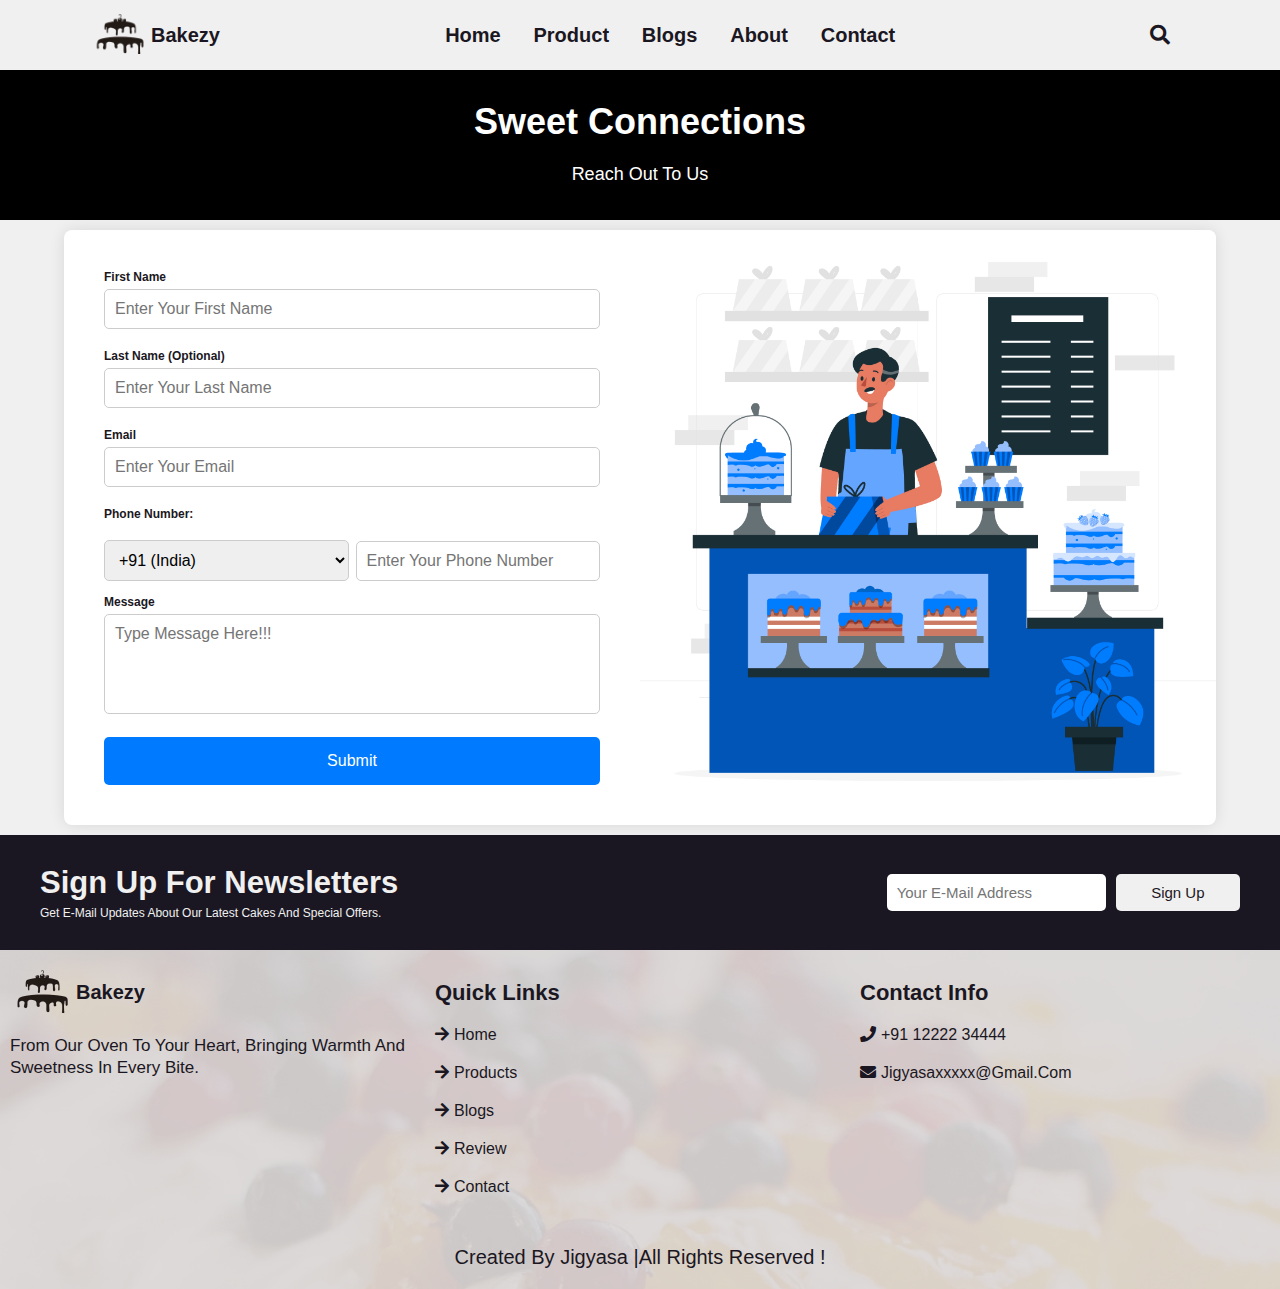
<file: contact.html>
<!DOCTYPE html>
<html lang="en">
<head>
    <meta charset="UTF-8">
    <meta name="viewport" content="width=device-width, initial-scale=1.0">
    <title>Contact Us - Bakery</title>
    <link rel="stylesheet" href="https://unpkg.com/swiper/swiper-bundle.min.css" />

    
    <link rel="stylesheet" href="https://cdnjs.cloudflare.com/ajax/libs/font-awesome/5.15.4/css/all.min.css">
    
    <style>
        
        :root {
    --black: #1B1722;
    --white: #F0F0F0;
    --box-shadow: 0px 4px 4px rgba(0, 0, 0, 0.25);
}

:root{
    --black: #1B1722;
    --white : #F0F0F0;
    --box-shadow: 0px 4px 4px rgba(0, 0, 0, 0.25);
}
*{
    font-family: 'Quicksand', sans-serif;
    margin: 0; padding: 0;
    box-sizing: border-box;
    outline: none;
    border: none;
    text-decoration: none;
    text-transform: capitalize;
    transition: .2s linear;
}
html{
    font-size: 62.5%;   
    overflow-x: hidden;
    scroll-padding-top: 7rem;
    scroll-behavior: smooth;
}
html::-webkit-scrollbar{
    width: .8rem;
}
html::-webkit-scrollbar-track{
    background: transparent;
}
html::-webkit-scrollbar-thumb{
    background-color: var(--white);
    border-radius: 5rem;
}
* {
    margin: 0;
    padding: 0;
    box-sizing: border-box;
}

.header{
    top: 0;right: 0;left: 0;
    background-color: var(--white);
    display: flex;
    align-items: center;
    justify-content: space-between;
    position: fixed;
    padding: 1.4rem 7%;
    z-index: 999;
}
.header .logoContent{
    display: flex;
    align-items: center;
}
.header .logoContent .logo img{
    height: 4rem;
}
.header .logoContent .logoName {
    color: var(--black);
    font-size: 2rem;
    font-weight: bolder;
}

.header .navbar a{
    font-size: 2rem;
    margin-right: 3rem;
    color: var(--black);
    font-weight: bold;
}
.header .navbar a:hover{
    border-bottom: .1rem solid var(--black);
    padding-bottom: .4rem;
}
.header .icon i{
    font-size: 2rem;
    margin-right: 2rem;
    color: var(--black);
    cursor: pointer;
}

.header .search{
    display: none;
    top: 100%;
    margin: 1.5rem 7%;
    background-color: transparent;
    width: 50%;
    right: 0;
    height: 5rem;
    position:  absolute;

}
.header .search input{
    width: 100%;
    height: 100%;
    font-size: 1.5rem;
    background-color: var(--white);
    color: var(--black);
    margin-right: 7%;
    border-radius: 1rem;
    padding: 0.5rem 1rem;
    box-shadow: var(--box-shadow);
}
.header .search.active{
    display: inline-block;
}

body {
    font-family: Arial, sans-serif;
    background-color: var(--white);
    color: var(--black);
}
main{
    font-size: larger;
}
header {
    background-color: var(--black);
    color: var(--white);
    padding: 10px 0;
    text-align: center;
}

header .logo h1 {
    font-size: 2.5rem;
}

nav ul {
    list-style: none;
    display: flex;
    justify-content: center;
    gap: 15px;
    padding: 10px;
}

nav ul li a {
    text-decoration: none;
    color: var(--white);
    font-size: 1.2rem;
}

.error-message {
    color: red;
    font-size: 0.9rem;
    display: none;
}
.conthead{
    text-align: center;
    padding-top: 1.5%;
    font-size: large;
    background-color: black; 
    color: white; 
    padding: 35px;
}


.footer {
    background: url(images/backGround.png) no-repeat;
    background-size: cover;
    background-position: center center;
}
.footer .box-container{
    display: grid;
    grid-template-columns: repeat(auto-fit, minmax(25rem, 1fr));
    gap: 1.5rem;
    padding: 2rem 1rem;
}
.footer .box-container .mainBox .content{
    display: flex;
    align-items: center;
    margin-bottom: 2rem;
}
.footer .box-container .mainBox .content h1{
    font-size: 2rem;
    color: var(--black);
}
.footer .box-container .mainBox p{
    font-size: 1.7rem;
    line-height: 1.3;
    margin-bottom: 2rem;
}
.footer .box-container .box h3{
    font-size: 2.2rem;
    color: var(--black);
    padding: 1rem 0;
}
.footer .box-container .box a{
    display: block;
    font-size: 1.6rem;
    color: var(--black);
    padding: 1rem 0;
}
.footer .box-container .box a i{
    padding-right: .5rem;
    color: var(--black);
}
.footer .box-container .box a:hover i{
    padding-right: 2rem;
}

.footer .share{
    padding: 1rem 0;
    text-align: center;
}
.footer .share a{
    height: 4rem;
    width: 4rem;
    line-height: 4rem;
    font-size: 2rem;
    color: var(--white);
    background: var(--black);
    margin: 0 .3rem;
    border-radius: 50%;

}
.footer .share a:hover{
    background: var(--white);
    color: var(--black);
}
.footer .credit{
    font-size: 2rem;
    margin-top: 2rem;
    padding-bottom: 2rem;
    color: var(--black);
    text-align: center;
}
/* Modal Styles */
.modal {
            display: none; /* Hidden by default */
            position: fixed;
            top: 0;
            left: 0;
            width: 100%;
            height: 100%;
            background-color: rgba(0, 0, 0, 0.7); /* Black background with transparency */
            justify-content: center;
            align-items: center;
            z-index: 9999;
        }
        .modal-content {
            background-color: #fff;
            padding: 20px;
            border-radius: 5px;
            text-align: center;
            width: 300px;
        }
        .modal-content h2 {
            font-size: 1.5rem;
        }
        .modal-content button {
            padding: 10px 20px;
            background-color: var(--black);
            color: var(--white);
            border: none;
            cursor: pointer;
            margin-top: 10px;
        }
        .modal-content button:hover {
            background-color: #333;
        }
        @media (max-width:991px){
    html{
        font-size: 55%;
    }
    .header{
        padding: 1.3rem 3rem;
    }
    .home .homeContent{
        margin-left: 0;
        width: 80%;
    }
}

@media (max-width:768px) {
    #menu-bar{
        display: inline-block;
    }
    .header .navbar{
        position: absolute;
        top: 100%;
        right: -100%;
        width: 25rem;
        background-color: var(--white);
        height: 80vh;
    }
    .header .navbar.active{
        right: 0;
    }
    .header .navbar a{
        display: block;
        font-size: 2rem;
        color: black;
        margin: 1.5rem;
    }

    .home .homeContent{
        margin-left: 0;
        width: 90%;
    }
}

@media (max-width:600px){
    html{
        font-size: 50%;
    }
}
/* Hide the hamburger menu on larger screens (laptop and above) */
@media (min-width: 1024px) {
    #menu-bar {
        display: none;
    }
}

/* Show the hamburger menu on smaller screens (mobile/tablet) */
@media (max-width: 1023px) {
    #menu-bar {
        display: inline-block;
    }
}

.form-group7 {
  display: flex;
  align-items: center;
  
}
#countryCode{
    margin-right: 7px;
}


#newslater {
  background-color: var(--black);
  color: var(--white);
  display: flex;
  justify-content: space-between;
  padding: 30px 40px;
  align-items: center;
  box-shadow: var(--box-shadow);
  
}

#newslater .newstxt h4 {
  font-size: 3.1rem;
  font-weight: bold;
}

#newslater .newstxt p {
  font-size: 1.2rem;
  margin-top: 5px;
}

#newslater .form {
  display: flex;
  align-items: center;
  gap: 10px;
}

#newslater .form input {
  padding: 10px;
  border-radius: 5px;
  border: none;
  outline: none;
  font-size: 1.5rem;
  width: 250px;
}

#newslater .form button {
  padding: 10px 20px;
  background-color: var(--white);
  color: var(--black);
  border: none;
  border-radius: 5px;
  font-size: 1.5rem;
  cursor: pointer;
  transition: background-color 0.3s ease;
}

#newslater .form button:hover {
  background-color: #ddd;
}

.contact-container {
    display: flex;
    flex-wrap: wrap;
    width: 90%;
    max-width: 1200px;
    margin: 10px auto; /* Add margin to avoid overlap */
    background: white;
    border-radius: 8px;
    overflow: hidden;
    box-shadow: 0 0 15px rgba(0, 0, 0, 0.1);
    position: relative; /* Ensure proper positioning */
    
}

.contact-image, .contact-form-container {
    flex: 1 1 50%;
    position: relative;
}

.contact-image img {
    width: 100%;
    height: auto;
}



.contact-form-container {
    flex: 1 1 50%;
    padding: 40px;
}

form {
    width: 100%;
}

.form-group {
    margin-bottom: 20px;
}

label {
    display: block;
    margin-bottom: 5px;
    font-weight: bold;
}

input, textarea, select {
    width: 100%;
    padding: 10px;
    border: 1px solid #ccc;
    border-radius: 5px;
    font-size: 16px;
}

textarea {
    resize: none;
    height: 100px;
}

button {
    width: 100%;
    padding: 15px;
    background: #007bff;
    color: white;
    font-size: 16px;
    border: none;
    border-radius: 5px;
    cursor: pointer;
    transition: 0.3s;
}

button:hover {
    background: #0056b3;
}

.error-message {
    color: red;
    font-size: 14px;
    margin-top: 5px;
}

/* Modal Styles */
.modal {
    position: fixed;
    top: 0;
    left: 0;
    width: 100%;
    height: 100%;
    background: rgba(0, 0, 0, 0.5);
    display: none;
    justify-content: center;
    align-items: center;
}

.modal-content {
    background: white;
    padding: 30px;
    border-radius: 8px;
    text-align: center;
}
/* Responsive Design */
@media (max-width: 768px) {
    .contact-container {
        flex-direction: column;
    }
    .contact-image, .contact-form-container {
        flex: 1 1 100%;
    }
}

@media (max-width: 480px) {
    .contact-form-container {
        padding: 20px;
    }
    button {
        font-size: 14px;
        padding: 10px;
    }
}
/* For Tablets and Smaller Devices */
@media (max-width: 1024px) {
    /* Adjust layout for map and address section */
    
    #newslater {
        flex-direction: column;
        align-items: center;
        padding: 20px;
    }

    #newslater .newstxt h4 {
        font-size: 2.5rem;
    
    }

    #newslater .form input {
        width: 200px;
    }

    #newslater .form button {
        font-size: 1.3rem;
    }
    #newslater .newstxt p {
        font-size: 1.1rem;
        padding-bottom: 15.8px;}
    /* Adjust the newsletter section for smaller screens */
@media (max-width: 768px) {
    #newslater {
        padding: 15px;
        flex-direction: column;
        align-items: center;
    }

    #newslater .newstxt h4 {
        font-size: 2.4rem;
    }
    #newslater .newstxt p {
        font-size: 1.2rem;
        padding-bottom: 15.8px;
    }
    #newslater .form input {
        width: 200px;
    }

    #newslater .form button {
        font-size: 1.5rem;
        width: 180px;
    }
}
}
/* For Very Small Mobile Devices */
@media (max-width: 480px) {
    
    #newslater .newstxt h4 {
        font-size: 1.8rem;
    }
    #newslater .newstxt p {
        font-size: 1.1rem;
        padding-bottom: 15.8px;
    }
    #newslater .form input {
        width: 180px;
        font-size: 1.2rem;
    }

    #newslater .form button {
        font-size: 1rem;
        width: 150px;
    }
}


    </style>
</head>
<body>
    
    <header class="header">
        <div class="logoContent">
            <a href="#" class="logo"><img src="images/logo.png" alt=""></a>
            <h1 class="logoName">Bakezy </h1>
        </div>

        <nav class="navbar">
            <a href="index.html">home</a>
            <a href="product.html">product</a>
            <a href="blog.html">blogs</a>
            <a href="about.html">about</a>
            <a href="#contact">contact</a>
        </nav>

        <div class="icon">
            <i class="fas fa-search" id="search"></i>
            <i class="fas fa-bars" id="menu-bar"></i>
        </div>

        <div class="search">
            <input type="search" placeholder="search...">
        </div>
    </header>
    <br><br><br><br><br><br>
    <div></div>
    <main>
        <div class="conthead">
            <h1>Sweet Connections</h1><br>
            <P>Reach Out To Us </P>
        </div>
        <div class="contact-container">
            <div class="contact-form-container">

                <form id="contact-form" onsubmit="return validateForm()">
                    <div class="form-group">
                        <label for="name">First Name</label>
                        <input type="text" id="name" name="name" placeholder="Enter your First name">
                        <span id="name-error" class="error-message"></span>
                    </div>
                    <div class="form-group">
                        <label for="name">Last Name (Optional)</label>
                        <input type="text" id="lname" name="lname" placeholder="Enter your Last name">
                        <span id="name-error" class="error-message"></span>
                    </div>
                    <div class="form-group">
                        <label for="email">Email</label>
                        <input type="email" id="email" name="email" placeholder="Enter your Email">
                        <span id="email-error" class="error-message"></span>
                    </div>
                    <label for="phone">Phone Number:</label> <br>
                    <div class="form-group7" id="contactForm">
                        <select id="countryCode" name="countryCode">
                            <option value="+91">+91 (India)</option>
                            <option value="+1">+1 (USA)</option>
                            <option value="+44">+44 (UK)</option>
                            <option value="+61">+61 (Australia)</option>
                            <option value="+81">+81 (Japan)</option>
                            <option value="+33">+33 (France)</option>
                            <option value="+49">+49 (Germany)</option>
                            <option value="+55">+55 (Brazil)</option>
                            <option value="+91">+91 (India)</option>
                            <option value="+34">+34 (Spain)</option>
                            <option value="+39">+39 (Italy)</option>
                        </select>
                        <input type="text" id="phone" name="phone" placeholder="Enter your phone number" required>
                        <span id="error" style="color: red; display: none;">Please enter a valid 10-digit phone number.</span>
                    </div>
                    <br>
                    <div class="form-group">
                        <label for="message">Message</label>
                        <textarea id="message" name="message" placeholder="Type message here!!!"></textarea>
                        <span id="message-error" class="error-message"></span>
                    </div>
                    <button type="submit">Submit</button>
                </form>
            </div>
             <!-- Right Side Image -->
            <div class="contact-image">
                <img src="images/8040829.jpg" alt="About Us Image"  />
            </div>
        </div>
    </main>
    <!-- Modal -->
    <div class="modal" id="success-modal">
        <div class="modal-content">
            <h2>Your message has been sent successfully!</h2>
            <button onclick="closeModal()">Close</button>
        </div>
    </div>
    <div></div>
    <div></div>
    <section id="newslater">
        <div class="newstxt">
    <h4>Sign up for Newsletters</h4>
    <p>Get E-mail updates about our latest cakes and special offers.</p>
    </div>
    <div class="form">
        <input type="text" placeholder="Your E-mail Address" />
        <button>Sign Up</button>
    </div>
    </section>
    <footer class="footer" id="contact">
        <div class="box-container">
            <div class="mainBox">
                <div class="content">
                    <a href="#"><img src="images/logo.png" alt=""></a>
                    <h1 class="logoName"> Bakezy </h1>
                </div>

                <p>From our oven to your heart, bringing warmth and sweetness in every bite.</p>

            </div>
            <div class="box">
                <h3>Quick Links</h3>
                <a href="#"> <i class="fas fa-arrow-right"></i>Home</a>
                <a href="#"> <i class="fas fa-arrow-right"></i>Products</a>
                <a href="#"> <i class="fas fa-arrow-right"></i>Blogs</a>
                <a href="#"> <i class="fas fa-arrow-right"></i>Review</a>
                <a href="#"> <i class="fas fa-arrow-right"></i>Contact</a>

            </div>
            <div class="box">
                <h3>Contact Info</h3>
                <a href="#"> <i class="fas fa-phone"></i>+91 12222 34444</a>
                <a href="#"> <i class="fas fa-envelope"></i>jigyasaxxxxx@gmail.com</a>
                
            </div>

        </div>
        <div class="credit">
            Created by <span>Jigyasa</span> |All Rights Reserved ! 
        </div>
    </footer>
    
    <script>
        function validateForm() {
            let isValid = true;

            // Clear previous error messages
            document.getElementById("name-error").style.display = "none";
            document.getElementById("email-error").style.display = "none";
            document.getElementById("message-error").style.display = "none";

            // Get form values
            const name = document.getElementById("name").value;
            const email = document.getElementById("email").value;
            const message = document.getElementById("message").value;

            // Check if Name is empty
            if (name.trim() === "") {
                document.getElementById("name-error").textContent = "Name is required!";
                document.getElementById("name-error").style.display = "block";
                isValid = false;
            }

            // Check if Email is empty
            if (email.trim() === "") {
                document.getElementById("email-error").textContent = "Email is required!";
                document.getElementById("email-error").style.display = "block";
                isValid = false;
            }

            // Check if Message is empty
            if (message.trim() === "") {
                document.getElementById("message-error").textContent = "Message is required!";
                document.getElementById("message-error").style.display = "block";
                isValid = false;
            }

            // If form is valid, show the modal
            if (isValid) {
                showModal();
            }

            return false; // Prevent form submission for demo purposes
        }

        function showModal() {
            const modal = document.getElementById('success-modal');
            modal.style.display = 'flex'; // Show the modal
        }

        function closeModal() {
            const modal = document.getElementById('success-modal');
            modal.style.display = 'none'; // Hide the modal
        }
        // Add real-time validation to the phone number field
document.getElementById('phone').addEventListener('input', function() {
    var phone = this.value;
    var phoneNumber = phone.replace(/\D/g, ''); // Remove non-numeric characters
    
    if (phoneNumber.length !== 10) {
        document.getElementById('error').style.display = 'block';
    } else {
        document.getElementById('error').style.display = 'none';
    }
});
let navbar = document.querySelector('.navbar');
document.querySelector('#menu-bar').onclick=() =>{
    navbar.classList.toggle('active');
}



let search = document.querySelector('.search');
document.querySelector('#search').onclick=() =>{
    search.classList.toggle('active');
}

    </script>
    
</body>
</html>
</file>
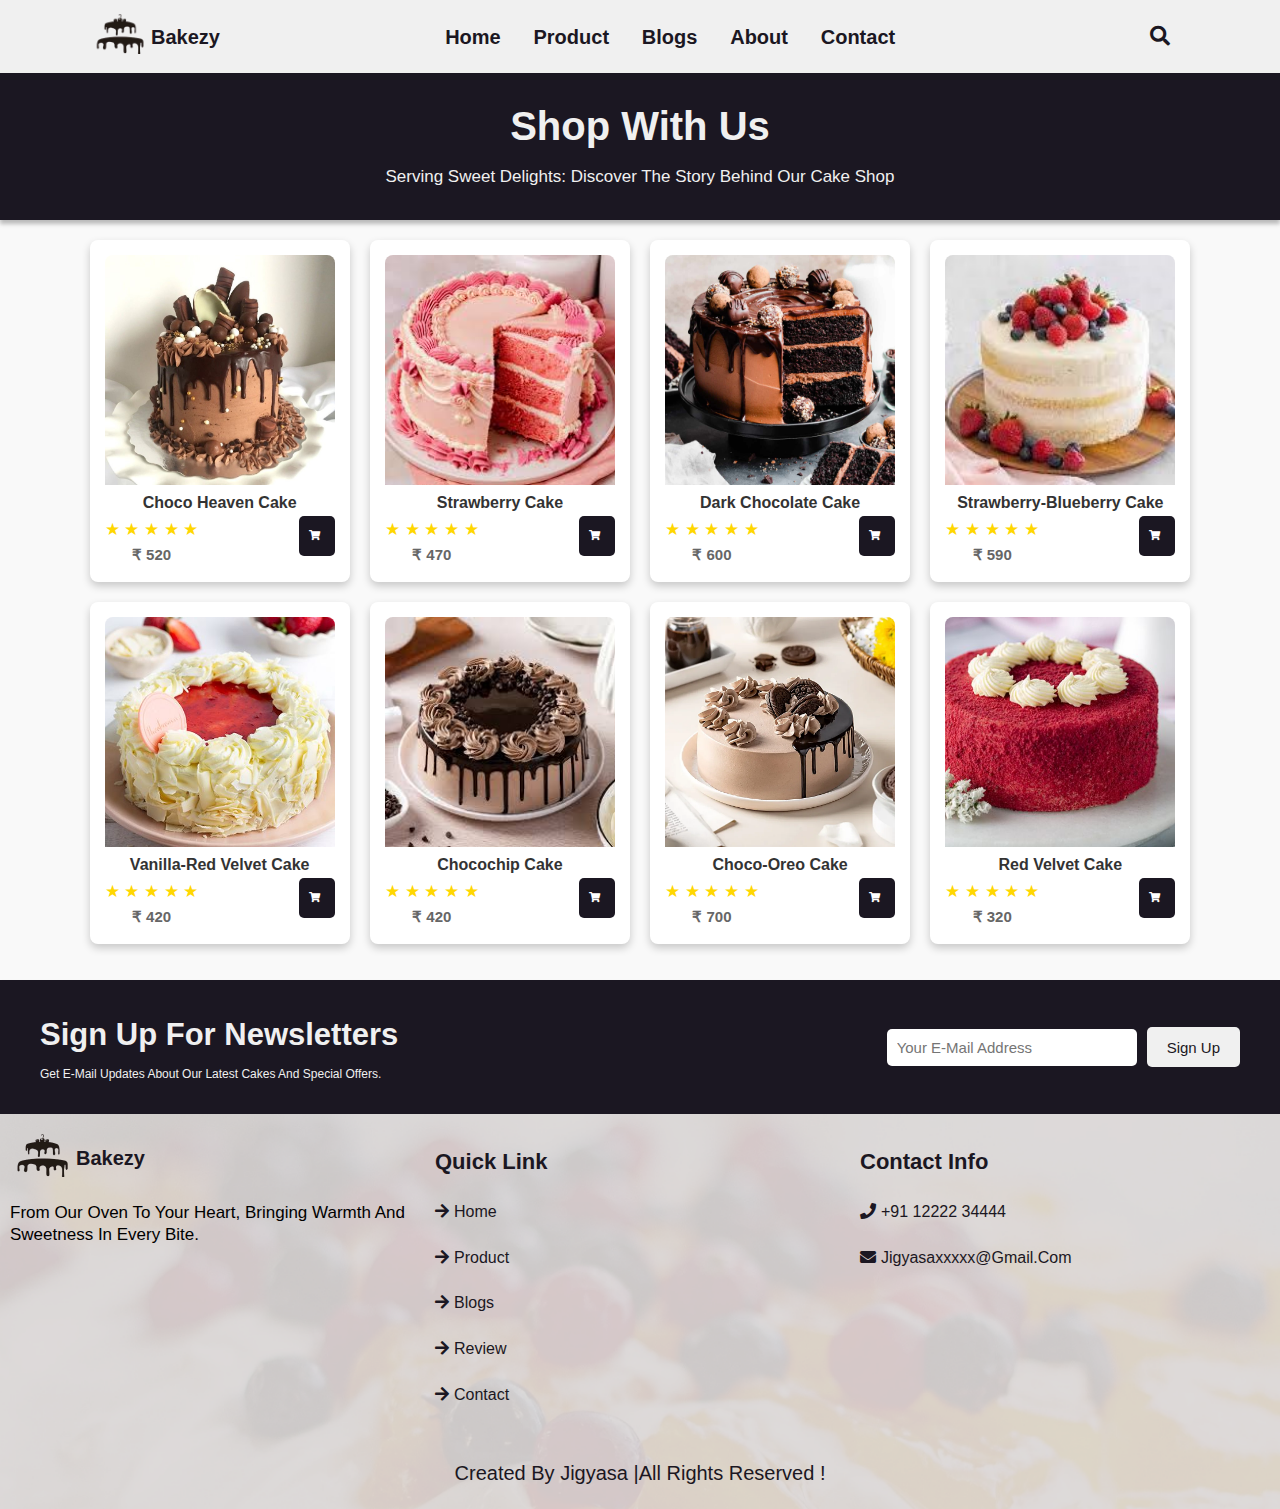
<file: product.html>
<!DOCTYPE html>
<html lang="en">
<head>
    <meta charset="UTF-8">
    <meta name="viewport" content="width=device-width, initial-scale=1.0">
    <title>Bakezy-Product</title>
    <link rel="stylesheet" href="style.css">
    <link rel="stylesheet" href="https://cdnjs.cloudflare.com/ajax/libs/font-awesome/6.5.1/css/all.min.css">    
    <link rel="stylesheet" href="https://cdnjs.cloudflare.com/ajax/libs/font-awesome/5.15.4/css/all.min.css">
    <style>
*{
    padding: 0px;
    margin: 0px;
}

      /* Page Header */
#pageheader {
    background-color: var(--black);
    color: var(--white);
    text-align: center;
    padding: 30px 10px;
    box-shadow: var(--box-shadow);  
}

#pageheader h2 {
    font-size: 4rem;
    margin-bottom: 5px;
}

#pageheader p {
    font-size: 1.7rem;
}
body {
    font-family: Arial, sans-serif;
    background-color: #f9f9f9;
    line-height: 1.6;
}

.shop{
    padding: 20px;
}

.container {
    display: grid;
    grid-template-columns: repeat(auto-fit, minmax(250px, 1fr));
    gap: 20px;
    max-width: 1200px;
    margin: auto;
}

.card {
    background-color: #fff;
    border-radius: 8px;
    box-shadow: 0 4px 8px rgba(0, 0, 0, 0.2);
    overflow: hidden;
    text-align: center;
    padding: 15px;
    transition: transform 0.3s;
}

.card:hover {
    transform: scale(1.05);
}

.card img {
    width: 100%;
    height: auto;
    border-radius: 8px 8px 0 0;
}
.abc{
    display: flex;
    justify-content: space-between;
}
.card h3 {
    font-size: 1.6em;
    
    color: #333;
}

.card p {
    font-size: 1.5em;
    color: #666;
    font-weight: bolder;
    
}

.stars {
    color: gold;
    
    font-size: 1.7rem;
}

button {                
    background-color: var(--black);
    border: none;
    color: #fff;
    padding: 10px;
    cursor: pointer;
    border-radius: 5px;
    font-size: 1em;
    transition: 0.3s;
    height: 40px;
}

button i {
    margin-right: 5px;
}

button:hover {
    background-color: grey;
}

/* Responsive Design */
@media (max-width: 768px) {
    .container {
        grid-template-columns: repeat(auto-fit, minmax(200px, 1fr));
    }
}

@media (max-width: 480px) {
    .container {
        grid-template-columns: 1fr;
    }

    .card h3 {
        font-size: 1em;
    }
}
#newslater {
    background-color: var(--black);
    color: var(--white);
    display: flex;
    justify-content: space-between;
    padding: 30px 40px;
    align-items: center;
    box-shadow: var(--box-shadow);
}

#newslater .newstxt h4 {
    font-size: 3.1rem;
    font-weight: bold;
}

#newslater .newstxt p {
    font-size: 1.2rem;
    margin-top: 5px;
}

#newslater .form {
    display: flex;
    align-items: center;
    gap: 10px;
}

#newslater .form input {
    padding: 10px;
    border-radius: 5px;
    border: none;
    outline: none;
    font-size: 1.5rem;
    width: 250px;
}

#newslater .form button {
    padding: 10px 20px;
    background-color: var(--white);
    color: var(--black);
    border: none;
    border-radius: 5px;
    font-size: 1.5rem;
    cursor: pointer;
    transition: background-color 0.3s ease;
}

#newslater .form button:hover {
    background-color: #ddd;
}

/* Responsive Design */

/* For Tablets and Smaller Devices */
@media (max-width: 1024px) {
    /* Adjust layout for map and address section */
    
    #newslater {
        flex-direction: column;
        align-items: center;
        padding: 20px;
        
    }

    #newslater .newstxt h4 {
        font-size: 2.5rem;
    
    }

    #newslater .form input {
        width: 200px;
    }

    #newslater .form button {
        font-size: 1.3rem;
    }
    #newslater .newstxt p {
        font-size: 1.1rem;
        padding-bottom: 15.8px;}
    /* Adjust the newsletter section for smaller screens */
@media (max-width: 768px) {
    #newslater {
        padding: 15px;
        flex-direction: column;
        align-items: center;
    }

    #newslater .newstxt h4 {
        font-size: 2.4rem;
    }
    #newslater .newstxt p {
        font-size: 1.2rem;
        padding-bottom: 15.8px;
    }
    #newslater .form input {
        width: 200px;
    }

    #newslater .form button {
        font-size: 1.5rem;
        width: 180px;
    }
}
}
/* For Very Small Mobile Devices */
@media (max-width: 480px) {
    
    #newslater .newstxt h4 {
        font-size: 1.8rem;
    }
    #newslater .newstxt p {
        font-size: 1.1rem;
        padding-bottom: 15.8px;
    }
    #newslater .form input {
        width: 180px;
        font-size: 1.2rem;
    }

    #newslater .form button {
        font-size: 1rem;
        width: 150px;
    }
}

    </style>
</head>
<body>
    <header class="header">
        <div class="logoContent">
            <a href="#" class="logo"><img src="images/logo.png" alt=""></a>
            <h1 class="logoName">Bakezy </h1>
        </div>
        <nav class="navbar">
            <a href="index.html">home</a>
            <a href="product.html">product</a>
            <a href="blog.html">blogs</a>
            <a href="about.html">about</a>
            <a href="contact.html">contact</a>
        </nav>
        <div class="icon">
            <i class="fas fa-search" id="search"></i>
            <i class="fas fa-bars" id="menu-bar"></i>
        </div>
        <div class="search">
            <input type="search" placeholder="search...">
        </div>
    </header>
    <br><br><br><br>
    
    <section id="pageheader" class="aboutheader">
      <h2>Shop With Us</h2>
      <p>Serving Sweet Delights: Discover the Story Behind Our Cake Shop</p>
    </section>
    <section class="shopp">
      <div class="container">
          
          <div class="card">
            <img src="images/chocowrap.jpg" alt="Red Velvet Cake">
            <h3>Choco Heaven Cake</h3>
            <div class="abc">
                <div>
                    <div class="stars">
                        ★ ★ ★ ★ ★
                    </div>
                    <p>₹ 520</p>
                </div>
                <button><i class="fas fa-shopping-cart"></i></button>
            </div>  
            </div>

          
          <div class="card">
              <img src="images/download.jpg" alt="Strawberry Cake">
              <h3>Strawberry Cake</h3>
              <div class="abc">
                <div>
                    <div class="stars">
                        ★ ★ ★ ★ ★
                    </div>
                    <p>₹ 470</p>
                </div>
                <button><i class="fas fa-shopping-cart"></i></button>
            </div>  
              </div>

          
          <div class="card">
              <img src="images/chocolate-truffle-cake-8844.jpg" >
              <h3>Dark Chocolate Cake</h3>
              <div class="abc">
                <div>
                    <div class="stars">
                        ★ ★ ★ ★ ★
                    </div>
                    <p>₹ 600</p>
                </div>
                <button><i class="fas fa-shopping-cart"></i></button>
            </div>  
          </div>

          
          <div class="card">
              <img src="images/strawvanilla.jpg" alt="Chocolate Cake">
              <h3>Strawberry-Blueberry Cake</h3>
              <div class="abc">
                <div>
                    <div class="stars">
                        ★ ★ ★ ★ ★
                    </div>
                    <p>₹ 590</p>
                </div>
                <button><i class="fas fa-shopping-cart"></i></button>
            </div>  
          </div>

      
      <div class="card">
        <img src="images/image-RB18W6-1706080823.jpg" alt="Red Velvet Cake">
        <h3>Vanilla-Red Velvet Cake</h3>
        <div class="abc">
            <div>
                <div class="stars">
                    ★ ★ ★ ★ ★
                </div>
                <p>₹ 420</p>
            </div>
            <button><i class="fas fa-shopping-cart"></i></button>
        </div>  
      </div>
      
      
      <div class="card">
        <img src="images/choco.jpg" alt="Strawberry Cake" >
        <h3>Chocochip Cake</h3>
        <div class="abc">
            <div>
                <div class="stars">
                    ★ ★ ★ ★ ★
                </div>
                <p>₹ 420</p>
            </div>
            <button><i class="fas fa-shopping-cart"></i></button>
        </div>  
      </div>
      
      
      <div class="card">
        <img src="images/chocolate-caramel-fudge-cake-half-kg-eggless_1.webp" alt="Cherry Cake">
        <h3>Choco-Oreo Cake</h3>
        <div class="abc">
            <div>
                <div class="stars">
                    ★ ★ ★ ★ ★
                </div>
                <p>₹ 700</p>
            </div>
            <button><i class="fas fa-shopping-cart"></i></button>
        </div>  
      </div>
      
      
      <div class="card">
        <img src="images/image-TRHJLD-1681839381.jpg" alt="blueberry5 Cake">
        <h3>Red Velvet Cake</h3>
        <div class="abc">
            <div>
                <div class="stars">
                    ★ ★ ★ ★ ★
                </div>
                <p>₹ 320</p>
            </div>
            <button><i class="fas fa-shopping-cart"></i></button>
        </div>  
      </div>

      </div>
      <div></div></section>
      <br>
<section id="newslater">
    <div class="newstxt">
      <h4>Sign up for Newsletters</h4>
      <p>Get E-mail updates about our latest cakes and special offers.</p>
    </div>
    <div class="form">
      <input type="text" placeholder="Your E-mail Address" />
      <button>Sign Up</button>
    </div>
</section>

<footer class="footer" id="contact">
    <div class="box-container">
        <div class="mainBox">
            <div class="content">
                <a href="#"><img src="images/logo.png" alt=""></a>
                <h1 class="logoName"> Bakezy </h1>
            </div>
            <p>From our oven to your heart, bringing warmth and sweetness in every bite.</p>
        </div>
        <div class="box">
            <h3>Quick link</h3>
            <a href="#"> <i class="fas fa-arrow-right"></i>Home</a>
            <a href="#"> <i class="fas fa-arrow-right"></i>product</a>
            <a href="#"> <i class="fas fa-arrow-right"></i>blogs</a>
            <a href="#"> <i class="fas fa-arrow-right"></i>review</a>
            <a href="#"> <i class="fas fa-arrow-right"></i>contact</a>
        </div>
        <div class="box">
            <h3>Contact Info</h3>
            <a href="#"> <i class="fas fa-phone"></i>+91 12222 34444</a>
            <a href="#"> <i class="fas fa-envelope"></i>jigyasaxxxxx@gmail.com</a>
            
        </div>
    </div>
    <div class="credit">
        created by <span>Jigyasa</span> |All Rights Reserved !
    </div>
</footer>
    
    
    <script src="index.js"></script>
</body>
</html>
</file>
<file: style.css>
:root{
    --black: #1B1722;
    --white : #F0F0F0;
    --box-shadow: 0px 4px 4px rgba(0, 0, 0, 0.25);
}
*{
    font-family: 'Quicksand', sans-serif;
    margin: 0; padding: 0;
    box-sizing: border-box;
    outline: none;
    border: none;
    text-decoration: none;
    text-transform: capitalize;
    transition: .2s linear;
}
html{
    font-size: 62.5%;   
    overflow-x: hidden;
    scroll-padding-top: 7rem;
    scroll-behavior: smooth;
}
html::-webkit-scrollbar{
    width: .8rem;
}
html::-webkit-scrollbar-track{
    background: transparent;
}
html::-webkit-scrollbar-thumb{
    background-color: var(--white);
    border-radius: 5rem;
}

.header{
    top: 0;right: 0;left: 0;
    background-color: var(--white);
    display: flex;
    align-items: center;
    justify-content: space-between;
    position: fixed;
    padding: 1.4rem 7%;
    z-index: 999;
}
.header .logoContent{
    display: flex;
    align-items: center;
}
.header .logoContent .logo img{
    height: 4rem;
}
.header .logoContent .logoName {
    color: var(--black);
    font-size: 2rem;
    font-weight: bolder;
}

.header .navbar a{
    font-size: 2rem;
    margin-right: 3rem;
    color: var(--black);
    font-weight: bold;
}
.header .navbar a:hover{
    border-bottom: .1rem solid var(--black);
    padding-bottom: .4rem;
}
.header .icon i{
    font-size: 2rem;
    margin-right: 2rem;
    color: var(--black);
    cursor: pointer;
}

.header .search{
    display: none;
    top: 100%;
    margin: 1.5rem 7%;
    background-color: transparent;
    width: 50%;
    right: 0;
    height: 5rem;
    position:  absolute;

}
.header .search input{
    width: 100%;
    height: 100%;
    font-size: 1.5rem;
    background-color: var(--white);
    color: var(--black);
    margin-right: 7%;
    border-radius: 1rem;
    padding: 0.5rem 1rem;
    box-shadow: var(--box-shadow);
}
.header .search.active{
    display: inline-block;
}
#menu-bar{
    display: none;
}


.home {
    min-height: 100vh;
    display: flex;
    align-items: center;
    background: url(images/bakery.jpg) no-repeat;
    background-size: cover;
    background-position: center center;
}
.home .homeContent{
    width: 50%;
    float: left;
    text-align: center;
    padding: 4rem;
}
.home .homeContent h2{
    font-size: 7rem;
    font-weight: bolder;
    margin-bottom: 2rem;
    line-height: 7rem;
    color: var(--black);
    text-shadow: var(--box-shadow);
}
.home .homeContent p{
    font-size: 1.8rem;
    line-height: 2;
    margin-bottom: 2rem;
}
.home .homeContent .home-btn{
    height: 3rem;
}
.home .homeContent .home-btn button{
    font-size: 1.8rem;
    background-color: var(--black);
    color: var(--white);
    border-radius: .7rem;
    padding: .7rem 2.4rem;
    cursor: pointer;
}
.home .homeContent .home-btn button:hover{
    font-size: 2rem;
}
section{
    padding: 2rem 7%;
}
.heading{
    text-align: center;
    font-size: 2.6rem;
    margin-bottom: 3rem;
    color: var(--black);
}

.product .product-row{
    margin-bottom: 5rem;
    display: flex;
    align-items: center;
}
.product .product-row .box{
    display: flex;
    flex-direction: column;
    
    background-color: var(--white);
    align-items: center;
    text-align: center;
    padding: 2rem;
    gap: 1.5rem;
    border-radius: 3rem;
    margin-right: 3rem;
}
.product .product-row .img img{
    height: 100%;
    width: 100%;
}
.product .product-row .img img:hover{
    transform: scale(1.1);
}
.product .product-row .content {
    margin-bottom: 4rem;
}
.product .product-row .product-content h3{
    font-size: 4rem;
    color: var(--black);
}
.product .product-row .product-content p{
    font-size: 1.5rem;
    line-height: 1.6;
    color: var(--black);
}
.product .product-row .product-content .orderNow{
    height: 3rem;
    margin-top: 2rem;
    margin-bottom: 3rem;
}
.product .product-row .product-content .orderNow button{
    font-size: 1.8rem;
    background-color: var(--black);
    color: var(--white);
    border-radius: .7rem;
    padding: .7rem 2rem;
    cursor: pointer;
      
}
.product .product-row .product-content .orderNow button:hover{
    font-size: 2rem;
}

.blogs{
    background: url(images/backGround.png) no-repeat;
    background-size: cover;
    background-position: center center;
}
.blogs  .blogs-row .box {
    display: flex;
    align-items: center;
    background-color: var(--white);
    flex-wrap: wrap;
}
.blogs .blogs-row .box .img{
    flex: 1 1 45rem;
}
.blogs .blogs-row .box .img img{
    width: 100%;
    padding: 5rem;
}
.blogs .blogs-row .box .content{
    flex: 1 1 45rem;
    padding: 2rem;
}
.blogs .blogs-row .box .content h3{
    font-size: 3.5rem;
    color: var(--black);
    text-shadow: var(--box-shadow);

}
.blogs .blogs-row .box .content p{
    font-size: 1.6rem;
    color: var(--black);
    padding: 1rem 0;
    line-height: 1.8;
    
}
.blogs .blogs-row .box .content a{
    font-size: 2rem;
    cursor: pointer;
}
.blogs .blogs-row .box .content a:hover{
    color: var(--black);
    text-shadow: var(--box-shadow);
}
 
.newsletter{
    background: url(images/new.jpg) no-repeat;
    background-size: cover;
    background-position: center center;
    background-attachment: fixed;
}
.newsletter form{
    max-width: 45rem;
    text-align: center;
    padding: 5rem 0;
}
.newsletter form h3{
    font-size: 3rem;
    color: var(--white);
    padding-bottom: .7rem;
}
.newsletter form .box{
    width: 100%;
    margin: .7rem 0;
    padding: 1rem 1.2rem;
    color: var(--black);
    border-radius: .5rem;
}
.newsletter form .box2{
    width: 30%;
    font-size: 1.5rem;
    margin-top: 1rem;
    padding: .5rem .5rem;
    color: var(--black);
    background: var(--white);
    border-radius: 3rem;
    cursor:pointer;
}
.newsletter form .box2:hover{
    color: var(--white);
    background-color: var(--black);
    outline: .1rem solid var(--white);
}

.review .review-row{
    display: flex;
    flex-direction: column ;
    align-items: center;
    
}
.review .review-row .box{
    width: 50%; 
    margin-bottom: 3rem;
    padding: 3rem;
    border-radius: 3rem;
    background-color: var(--white);
    box-shadow: var(--box-shadow);
}

.review .review-row .box .client-review{
    margin-bottom: 3rem;
}
.review .review-row .box .client-review p{
    text-align: center;
    font-size: 2.5rem;
    line-height: 1.5;
}
.review .review-row .box .client-info{
    display: flex;
    align-items: center;
}
.review .review-row .box .client-info .img{
    padding-right: 3rem;
}
.review .review-row .box .client-info .img img{
    width: 7rem;
    height: 7rem;
    clip-path: circle(50% at 50% 50%);
}

.review .review-row .box .client-info .clientDetailed h3{
    font-size: 2.5rem;

}
.review .review-row .box .client-info .clientDetailed p{
    font-size: 1.5rem;
}

.footer {
    background: url(images/backGround.png) no-repeat;
    background-size: cover;
    background-position: center center;
}
.footer .box-container{
    display: grid;
    grid-template-columns: repeat(auto-fit, minmax(25rem, 1fr));
    gap: 1.5rem;
    padding: 2rem 1rem;
}
.footer .box-container .mainBox .content{
    display: flex;
    align-items: center;
    margin-bottom: 2rem;
}
.footer .box-container .mainBox .content h1{
    font-size: 2rem;
    color: var(--black);
}
.footer .box-container .mainBox p{
    font-size: 1.7rem;
    line-height: 1.3;
    margin-bottom: 2rem;
}
.footer .box-container .box h3{
    font-size: 2.2rem;
    color: var(--black);
    padding: 1rem 0;
}
.footer .box-container .box a{
    display: block;
    font-size: 1.6rem;
    color: var(--black);
    padding: 1rem 0;
}
.footer .box-container .box a i{
    padding-right: .5rem;
    color: var(--black);
}
.footer .box-container .box a:hover i{
    padding-right: 2rem;
}

.footer .share{
    padding: 1rem 0;
    text-align: center;
}
.footer .share a{
    height: 4rem;
    width: 4rem;
    line-height: 4rem;
    font-size: 2rem;
    color: var(--white);
    background: var(--black);
    margin: 0 .3rem;
    border-radius: 50%;

}
.footer .share a:hover{
    background: var(--white);
    color: var(--black);
}
.footer .credit{
    font-size: 2rem;
    margin-top: 2rem;
    padding-bottom: 2rem;
    color: var(--black);
    text-align: center;
    
}
.swiper-pagination-bullet{
    background-color: var(--black);
}
.swiper-button-next{
    color: var(--black);
}
.swiper-button-prev{
    color: var(--black);
}


/* media queries for web responsive */

@media (max-width:991px){
    html{
        font-size: 55%;
    }
    .header{
        padding: 1.3rem 3rem;
    }
    .home .homeContent{
        margin-left: 0;
        width: 80%;
    }
}

@media (max-width:768px) {
    #menu-bar{
        display: inline-block;
    }
    .header .navbar{
        position: absolute;
        top: 100%;
        right: -100%;
        width: 25rem;
        background-color: var(--white);
        height: 80vh;
    }
    .header .navbar.active{
        right: 0;
    }
    .header .navbar a{
        display: block;
        font-size: 2rem;
        color: black;
        margin: 1.5rem;
    }

    .home .homeContent{
        margin-left: 0;
        width: 90%;
    }
}

@media (max-width:600px){
    html{
        font-size: 50%;
    }
}
</file>
